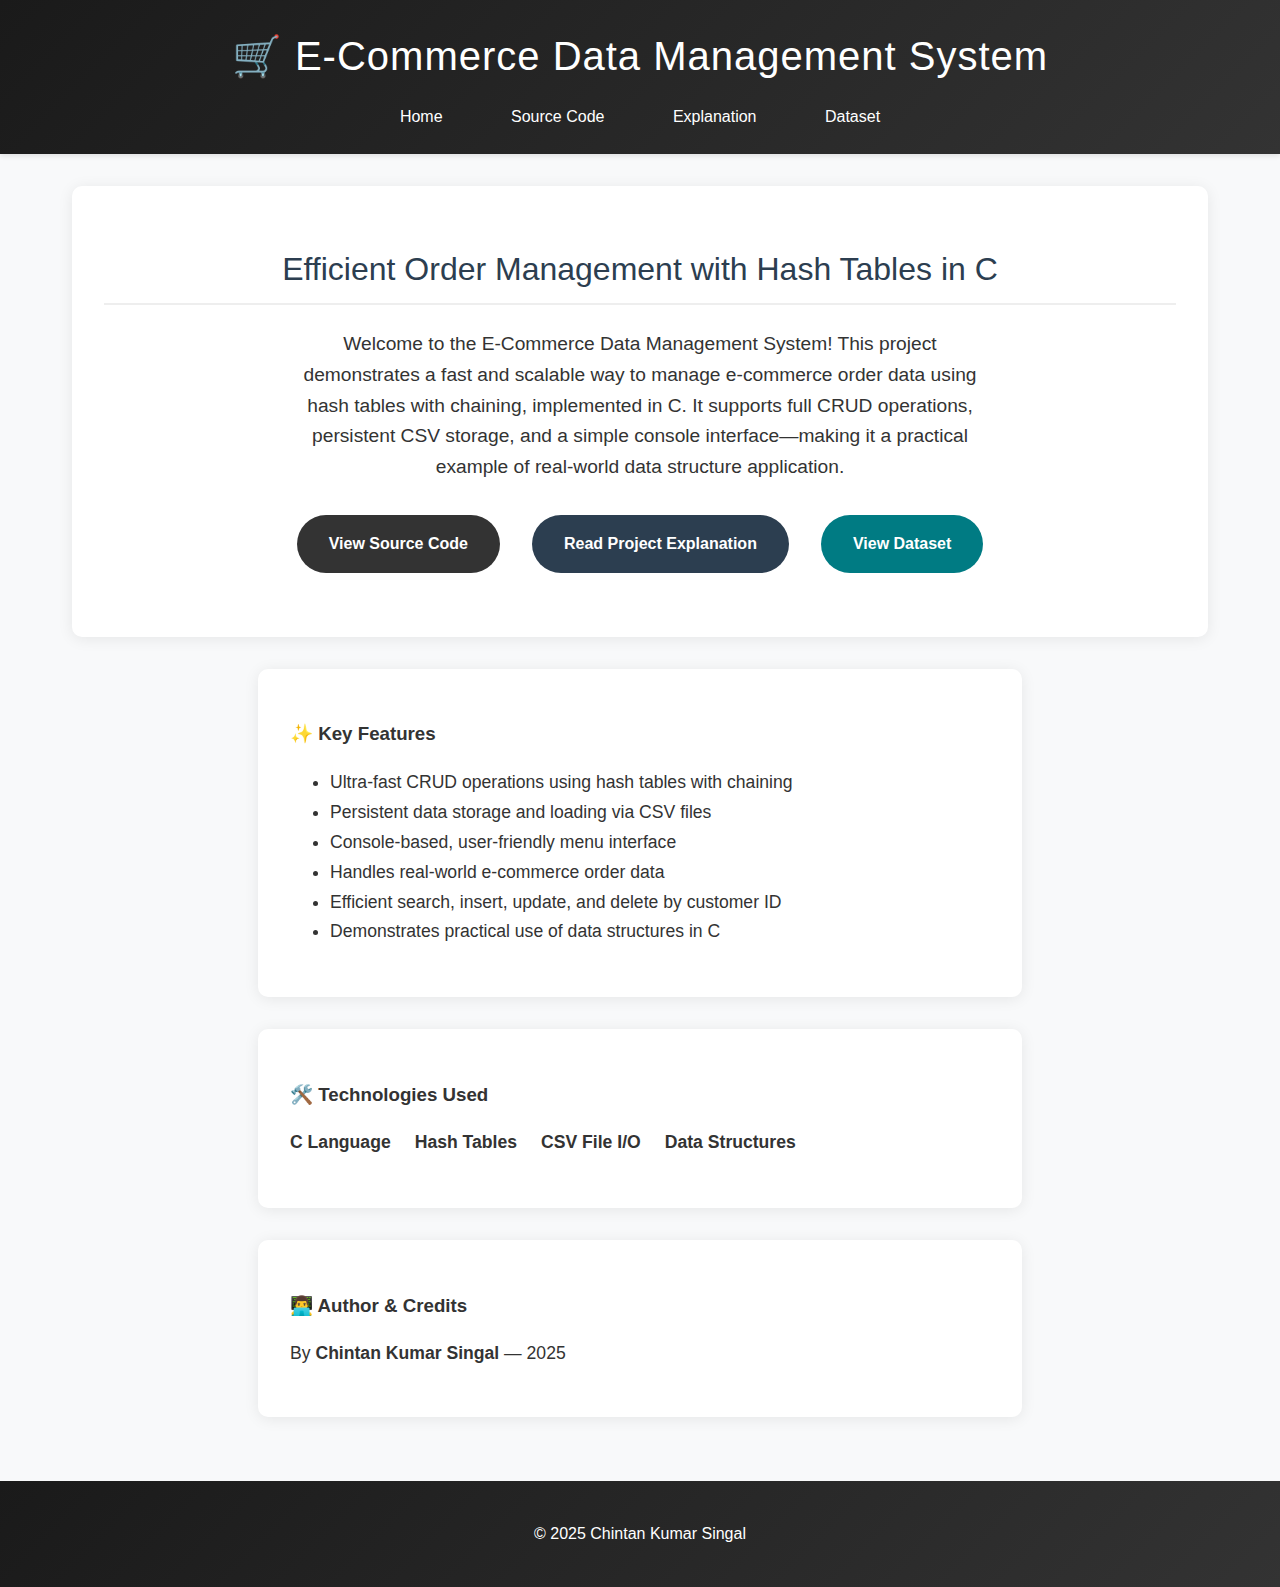
<file: index.html>
<!DOCTYPE html>
<html lang="en">
<head>
    <meta charset="UTF-8">
    <meta name="viewport" content="width=device-width, initial-scale=1.0">
    <title>E-Commerce Data Management System</title>
    <link rel="stylesheet" href="style.css">
</head>
<body>
    <header>
        <h1>🛒 E-Commerce Data Management System</h1>
        <nav>
            <a href="index.html">Home</a>
            <a href="source.html">Source Code</a>
            <a href="explanation.html">Explanation</a>
            <a href="dataset.html">Dataset</a>
        </nav>
    </header>
    <main>
        <section style="text-align:center; padding-top:2rem;">
            <h2 style="font-size:2rem; color:#2c3e50;">Efficient Order Management with Hash Tables in C</h2>
            <p style="font-size:1.2rem; max-width:700px; margin:1.5rem auto;">
                Welcome to the E-Commerce Data Management System! This project demonstrates a fast and scalable way to manage e-commerce order data using hash tables with chaining, implemented in C. It supports full CRUD operations, persistent CSV storage, and a simple console interface—making it a practical example of real-world data structure application.
            </p>
            <div style="display:flex; flex-wrap:wrap; justify-content:center; gap:2rem; margin:2rem 0;">
                <a href="source.html" style="background:#333; color:#fff; padding:1rem 2rem; border-radius:30px; text-decoration:none; font-weight:600; transition:background 0.2s;">View Source Code</a>
                <a href="explanation.html" style="background:#2c3e50; color:#fff; padding:1rem 2rem; border-radius:30px; text-decoration:none; font-weight:600; transition:background 0.2s;">Read Project Explanation</a>
                <a href="dataset.html" style="background:#007b83; color:#fff; padding:1rem 2rem; border-radius:30px; text-decoration:none; font-weight:600; transition:background 0.2s;">View Dataset</a>
            </div>
        </section>
        <section style="max-width:700px; margin:2rem auto;">
            <h3 style="color:#333;">✨ Key Features</h3>
            <ul style="font-size:1.1rem; line-height:1.7;">
                <li>Ultra-fast CRUD operations using hash tables with chaining</li>
                <li>Persistent data storage and loading via CSV files</li>
                <li>Console-based, user-friendly menu interface</li>
                <li>Handles real-world e-commerce order data</li>
                <li>Efficient search, insert, update, and delete by customer ID</li>
                <li>Demonstrates practical use of data structures in C</li>
            </ul>
        </section>
        <section style="max-width:700px; margin:2rem auto;">
            <h3 style="color:#333;">🛠️ Technologies Used</h3>
            <ul style="font-size:1.1rem; line-height:1.7; display:flex; flex-wrap:wrap; gap:1.5rem; list-style:none; padding:0;">
                <li><span style="font-weight:bold;">C Language</span></li>
                <li><span style="font-weight:bold;">Hash Tables</span></li>
                <li><span style="font-weight:bold;">CSV File I/O</span></li>
                <li><span style="font-weight:bold;">Data Structures</span></li>
            </ul>
        </section>
        <section style="max-width:700px; margin:2rem auto;">
            <h3 style="color:#333;">👨‍💻 Author & Credits</h3>
            <p style="font-size:1.1rem;">By <strong>Chintan Kumar Singal</strong> &mdash; 2025</p>
        </section>
    </main>
    <footer>
        <p>© 2025 Chintan Kumar Singal</p>
    </footer>
</body>
</html>
</file>
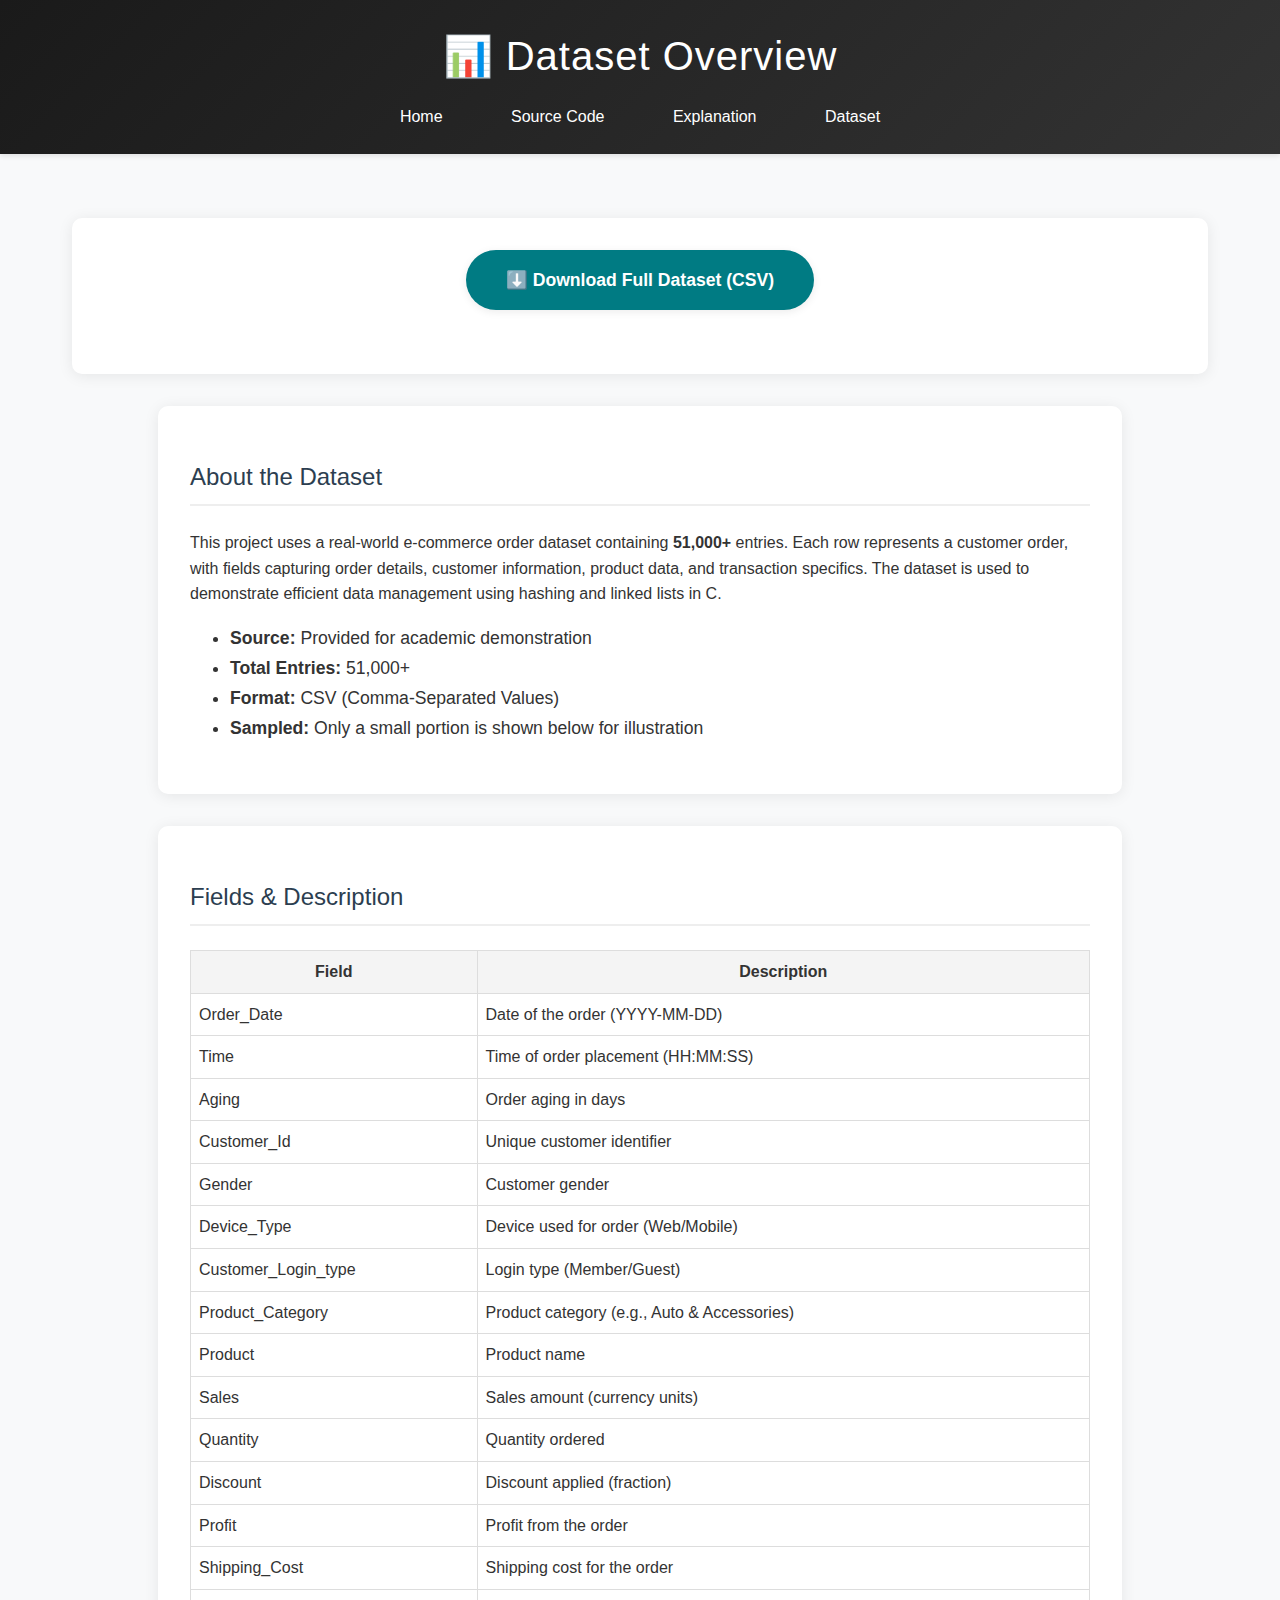
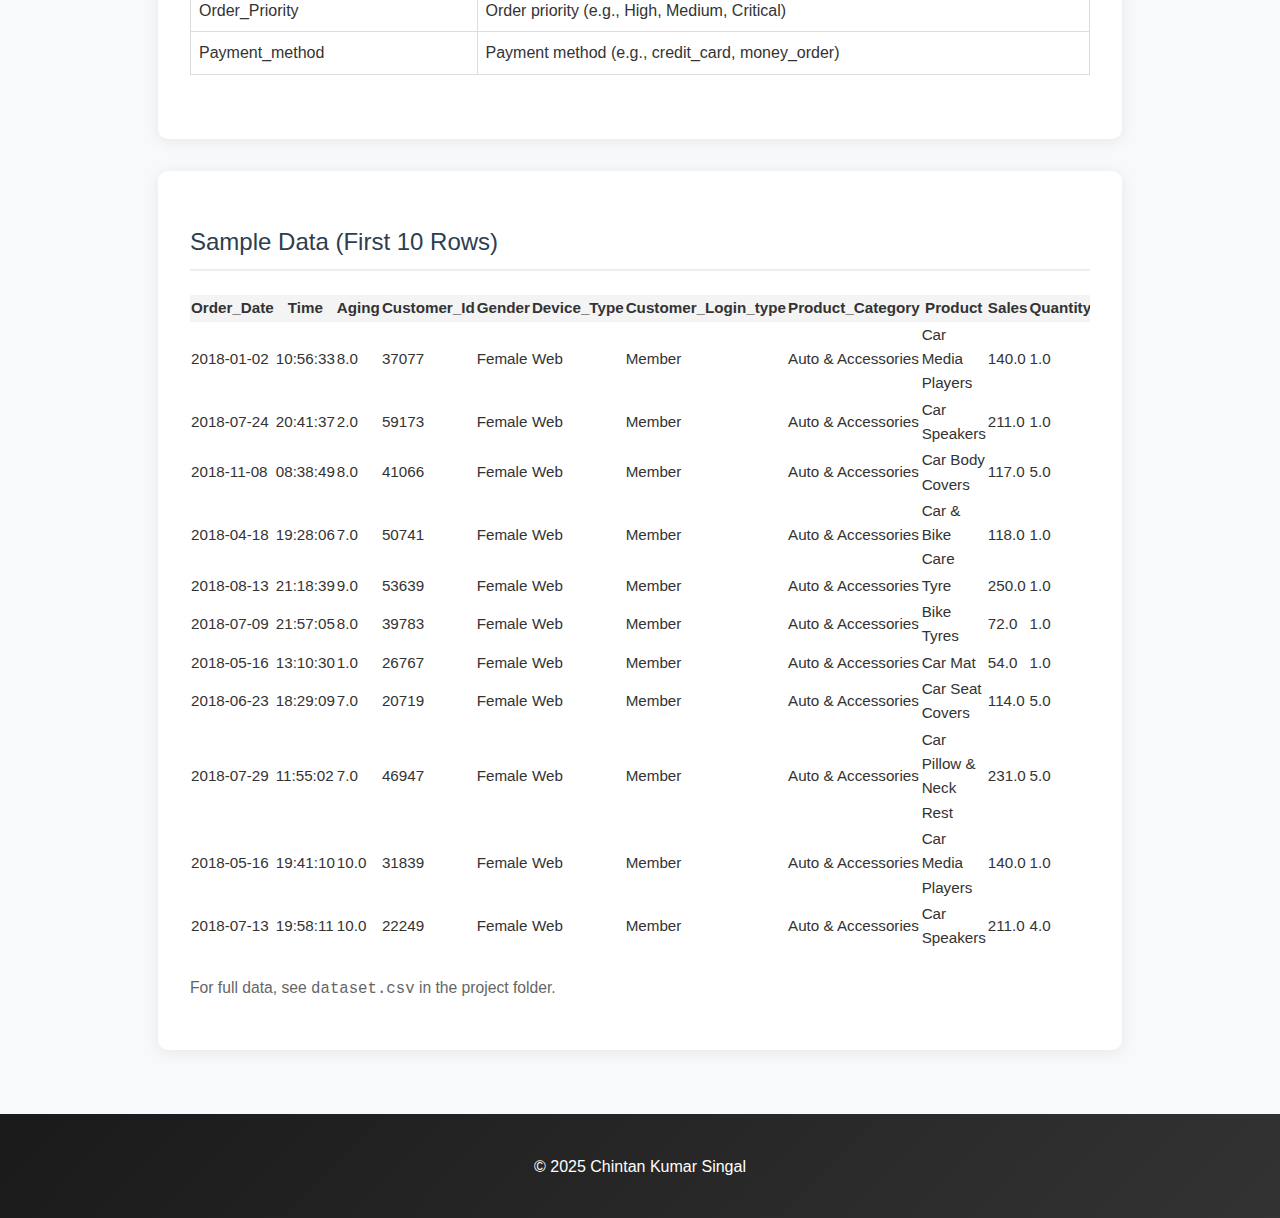
<file: dataset.html>
<!DOCTYPE html>
<html lang="en">
<head>
    <meta charset="UTF-8">
    <meta name="viewport" content="width=device-width, initial-scale=1.0">
    <title>Dataset Overview</title>
    <link rel="stylesheet" href="style.css">
</head>
<body>
    <header>
        <h1>📊 Dataset Overview</h1>
        <nav>
            <a href="index.html">Home</a>
            <a href="source.html">Source Code</a>
            <a href="explanation.html">Explanation</a>
            <a href="dataset.html">Dataset</a>
        </nav>
    </header>
    <main>
        <section style="text-align:center; margin:2rem auto 0 auto;">
            <a href="dataset.csv" download style="display:inline-block; background:#007b83; color:#fff; padding:1rem 2.5rem; border-radius:30px; text-decoration:none; font-weight:600; font-size:1.1rem; margin-bottom:2rem; box-shadow:0 2px 8px rgba(0,0,0,0.08); transition:background 0.2s;">⬇️ Download Full Dataset (CSV)</a>
        </section>
        <section style="max-width:900px; margin:2rem auto;">
            <h2>About the Dataset</h2>
            <p>
                This project uses a real-world e-commerce order dataset containing <strong>51,000+</strong> entries. Each row represents a customer order, with fields capturing order details, customer information, product data, and transaction specifics. The dataset is used to demonstrate efficient data management using hashing and linked lists in C.
            </p>
            <ul style="font-size:1.1rem; line-height:1.7;">
                <li><strong>Source:</strong> Provided for academic demonstration</li>
                <li><strong>Total Entries:</strong> 51,000+</li>
                <li><strong>Format:</strong> CSV (Comma-Separated Values)</li>
                <li><strong>Sampled:</strong> Only a small portion is shown below for illustration</li>
            </ul>
        </section>
        <section style="max-width:900px; margin:2rem auto;">
            <h2>Fields & Description</h2>
            <table style="width:100%; border-collapse:collapse; margin-bottom:2rem;">
                <thead>
                    <tr style="background:#f4f4f4;">
                        <th style="padding:8px; border:1px solid #ddd;">Field</th>
                        <th style="padding:8px; border:1px solid #ddd;">Description</th>
                    </tr>
                </thead>
                <tbody>
                    <tr><td style="padding:8px; border:1px solid #ddd;">Order_Date</td><td style="padding:8px; border:1px solid #ddd;">Date of the order (YYYY-MM-DD)</td></tr>
                    <tr><td style="padding:8px; border:1px solid #ddd;">Time</td><td style="padding:8px; border:1px solid #ddd;">Time of order placement (HH:MM:SS)</td></tr>
                    <tr><td style="padding:8px; border:1px solid #ddd;">Aging</td><td style="padding:8px; border:1px solid #ddd;">Order aging in days</td></tr>
                    <tr><td style="padding:8px; border:1px solid #ddd;">Customer_Id</td><td style="padding:8px; border:1px solid #ddd;">Unique customer identifier</td></tr>
                    <tr><td style="padding:8px; border:1px solid #ddd;">Gender</td><td style="padding:8px; border:1px solid #ddd;">Customer gender</td></tr>
                    <tr><td style="padding:8px; border:1px solid #ddd;">Device_Type</td><td style="padding:8px; border:1px solid #ddd;">Device used for order (Web/Mobile)</td></tr>
                    <tr><td style="padding:8px; border:1px solid #ddd;">Customer_Login_type</td><td style="padding:8px; border:1px solid #ddd;">Login type (Member/Guest)</td></tr>
                    <tr><td style="padding:8px; border:1px solid #ddd;">Product_Category</td><td style="padding:8px; border:1px solid #ddd;">Product category (e.g., Auto & Accessories)</td></tr>
                    <tr><td style="padding:8px; border:1px solid #ddd;">Product</td><td style="padding:8px; border:1px solid #ddd;">Product name</td></tr>
                    <tr><td style="padding:8px; border:1px solid #ddd;">Sales</td><td style="padding:8px; border:1px solid #ddd;">Sales amount (currency units)</td></tr>
                    <tr><td style="padding:8px; border:1px solid #ddd;">Quantity</td><td style="padding:8px; border:1px solid #ddd;">Quantity ordered</td></tr>
                    <tr><td style="padding:8px; border:1px solid #ddd;">Discount</td><td style="padding:8px; border:1px solid #ddd;">Discount applied (fraction)</td></tr>
                    <tr><td style="padding:8px; border:1px solid #ddd;">Profit</td><td style="padding:8px; border:1px solid #ddd;">Profit from the order</td></tr>
                    <tr><td style="padding:8px; border:1px solid #ddd;">Shipping_Cost</td><td style="padding:8px; border:1px solid #ddd;">Shipping cost for the order</td></tr>
                    <tr><td style="padding:8px; border:1px solid #ddd;">Order_Priority</td><td style="padding:8px; border:1px solid #ddd;">Order priority (e.g., High, Medium, Critical)</td></tr>
                    <tr><td style="padding:8px; border:1px solid #ddd;">Payment_method</td><td style="padding:8px; border:1px solid #ddd;">Payment method (e.g., credit_card, money_order)</td></tr>
                </tbody>
            </table>
        </section>
        <section style="max-width:900px; margin:2rem auto;">
            <h2>Sample Data (First 10 Rows)</h2>
            <div style="overflow-x:auto;">
                <table style="width:100%; border-collapse:collapse; font-size:0.95rem;">
                    <thead style="background:#f4f4f4;">
                        <tr>
                            <th>Order_Date</th><th>Time</th><th>Aging</th><th>Customer_Id</th><th>Gender</th><th>Device_Type</th><th>Customer_Login_type</th><th>Product_Category</th><th>Product</th><th>Sales</th><th>Quantity</th><th>Discount</th><th>Profit</th><th>Shipping_Cost</th><th>Order_Priority</th><th>Payment_method</th>
                        </tr>
                    </thead>
                    <tbody>
                        <tr><td>2018-01-02</td><td>10:56:33</td><td>8.0</td><td>37077</td><td>Female</td><td>Web</td><td>Member</td><td>Auto & Accessories</td><td>Car Media Players</td><td>140.0</td><td>1.0</td><td>0.3</td><td>46.0</td><td>4.6</td><td>Medium</td><td>credit_card</td></tr>
                        <tr><td>2018-07-24</td><td>20:41:37</td><td>2.0</td><td>59173</td><td>Female</td><td>Web</td><td>Member</td><td>Auto & Accessories</td><td>Car Speakers</td><td>211.0</td><td>1.0</td><td>0.3</td><td>112.0</td><td>11.2</td><td>Medium</td><td>credit_card</td></tr>
                        <tr><td>2018-11-08</td><td>08:38:49</td><td>8.0</td><td>41066</td><td>Female</td><td>Web</td><td>Member</td><td>Auto & Accessories</td><td>Car Body Covers</td><td>117.0</td><td>5.0</td><td>0.1</td><td>31.2</td><td>3.1</td><td>Critical</td><td>credit_card</td></tr>
                        <tr><td>2018-04-18</td><td>19:28:06</td><td>7.0</td><td>50741</td><td>Female</td><td>Web</td><td>Member</td><td>Auto & Accessories</td><td>Car & Bike Care</td><td>118.0</td><td>1.0</td><td>0.3</td><td>26.2</td><td>2.6</td><td>High</td><td>credit_card</td></tr>
                        <tr><td>2018-08-13</td><td>21:18:39</td><td>9.0</td><td>53639</td><td>Female</td><td>Web</td><td>Member</td><td>Auto & Accessories</td><td>Tyre</td><td>250.0</td><td>1.0</td><td>0.3</td><td>160.0</td><td>16.0</td><td>Critical</td><td>credit_card</td></tr>
                        <tr><td>2018-07-09</td><td>21:57:05</td><td>8.0</td><td>39783</td><td>Female</td><td>Web</td><td>Member</td><td>Auto & Accessories</td><td>Bike Tyres</td><td>72.0</td><td>1.0</td><td>0.3</td><td>24.0</td><td>2.4</td><td>Critical</td><td>credit_card</td></tr>
                        <tr><td>2018-05-16</td><td>13:10:30</td><td>1.0</td><td>26767</td><td>Female</td><td>Web</td><td>Member</td><td>Auto & Accessories</td><td>Car Mat</td><td>54.0</td><td>1.0</td><td>0.3</td><td>54.0</td><td>5.4</td><td>High</td><td>credit_card</td></tr>
                        <tr><td>2018-06-23</td><td>18:29:09</td><td>7.0</td><td>20719</td><td>Female</td><td>Web</td><td>Member</td><td>Auto & Accessories</td><td>Car Seat Covers</td><td>114.0</td><td>5.0</td><td>0.2</td><td>22.6</td><td>2.3</td><td>Critical</td><td>credit_card</td></tr>
                        <tr><td>2018-07-29</td><td>11:55:02</td><td>7.0</td><td>46947</td><td>Female</td><td>Web</td><td>Member</td><td>Auto & Accessories</td><td>Car Pillow & Neck Rest</td><td>231.0</td><td>5.0</td><td>0.3</td><td>116.4</td><td>11.6</td><td>Critical</td><td>credit_card</td></tr>
                        <tr><td>2018-05-16</td><td>19:41:10</td><td>10.0</td><td>31839</td><td>Female</td><td>Web</td><td>Member</td><td>Auto & Accessories</td><td>Car Media Players</td><td>140.0</td><td>1.0</td><td>0.2</td><td>54.4</td><td>5.4</td><td>Critical</td><td>money_order</td></tr>
                        <tr><td>2018-07-13</td><td>19:58:11</td><td>10.0</td><td>22249</td><td>Female</td><td>Web</td><td>Member</td><td>Auto & Accessories</td><td>Car Speakers</td><td>211.0</td><td>4.0</td><td>0.1</td><td>122.6</td><td>12.3</td><td>Critical</td><td>credit_card</td></tr>
                    </tbody>
                </table>
            </div>
            <p style="margin-top:1.5rem; color:#666; font-size:0.98rem;">For full data, see <code>dataset.csv</code> in the project folder.</p>
        </section>
    </main>
    <footer>
        <p>© 2025 Chintan Kumar Singal</p>
    </footer>
</body>
</html>
</file>
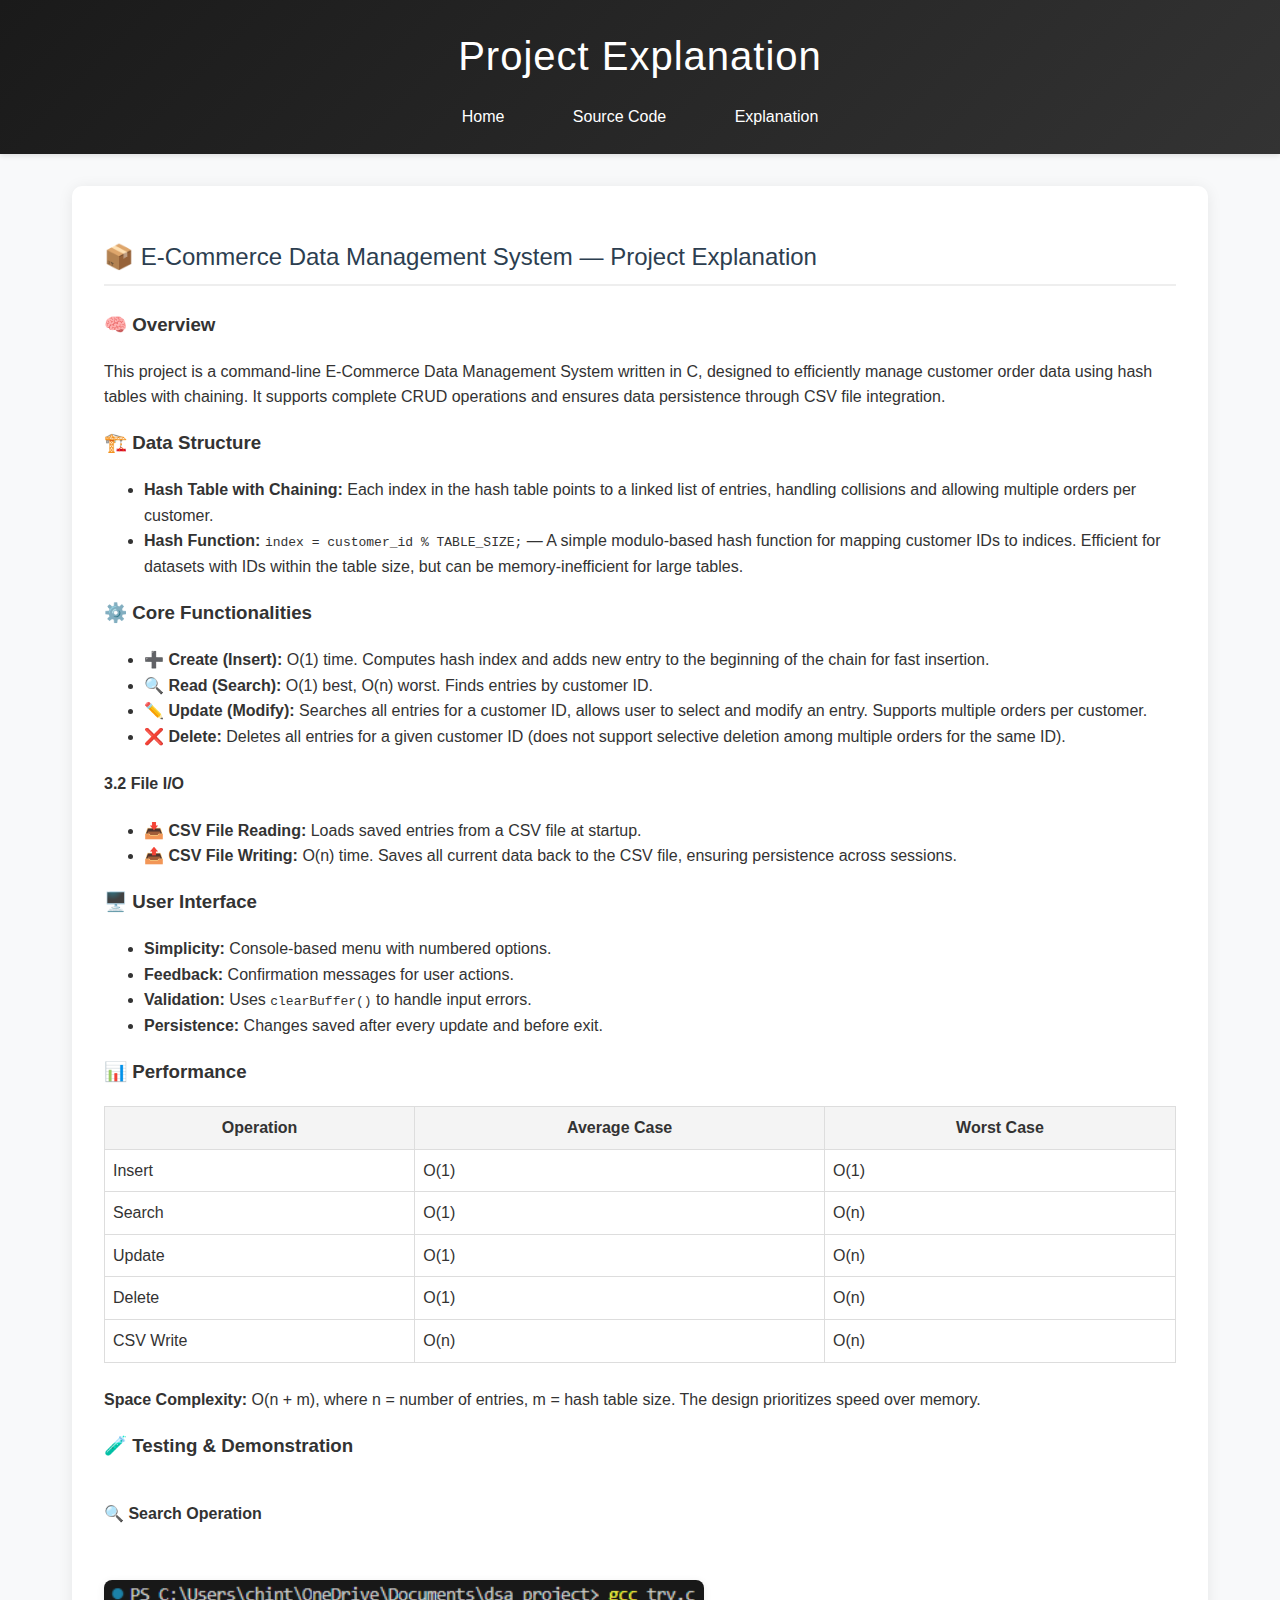
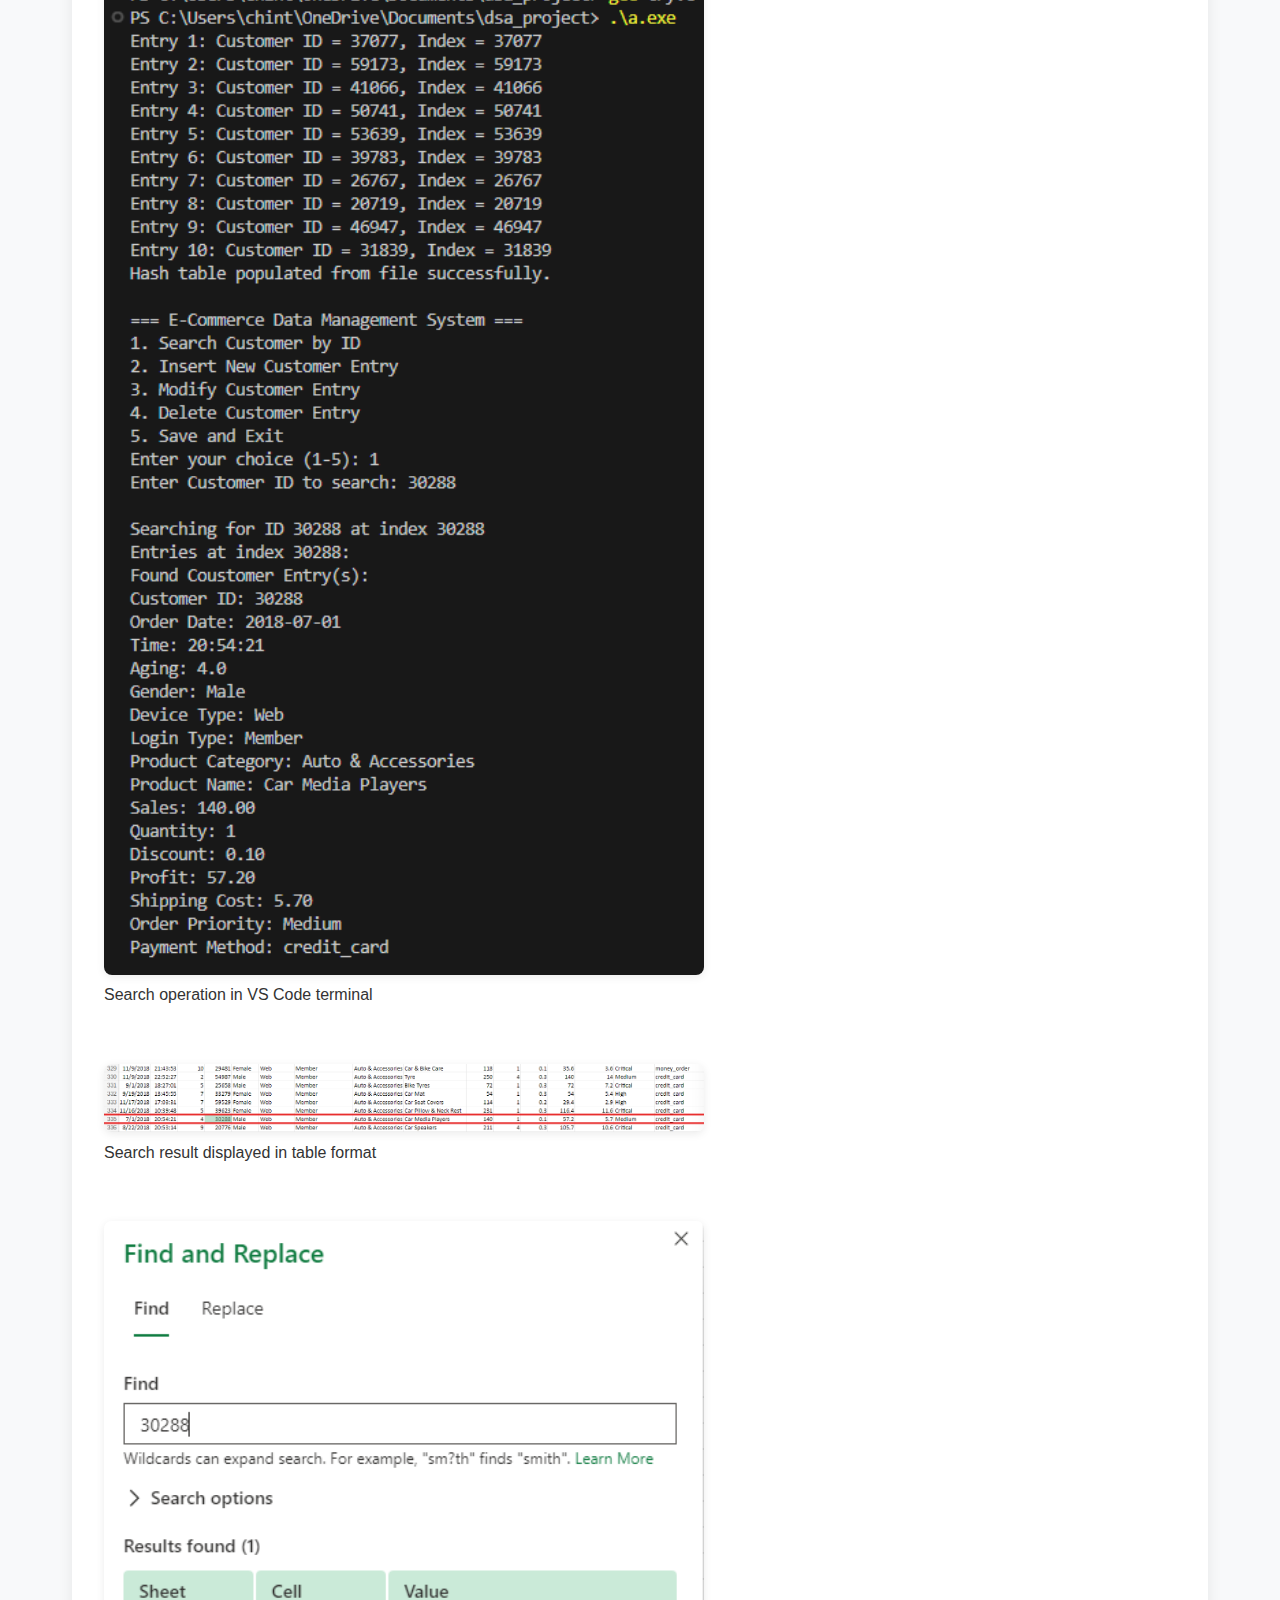
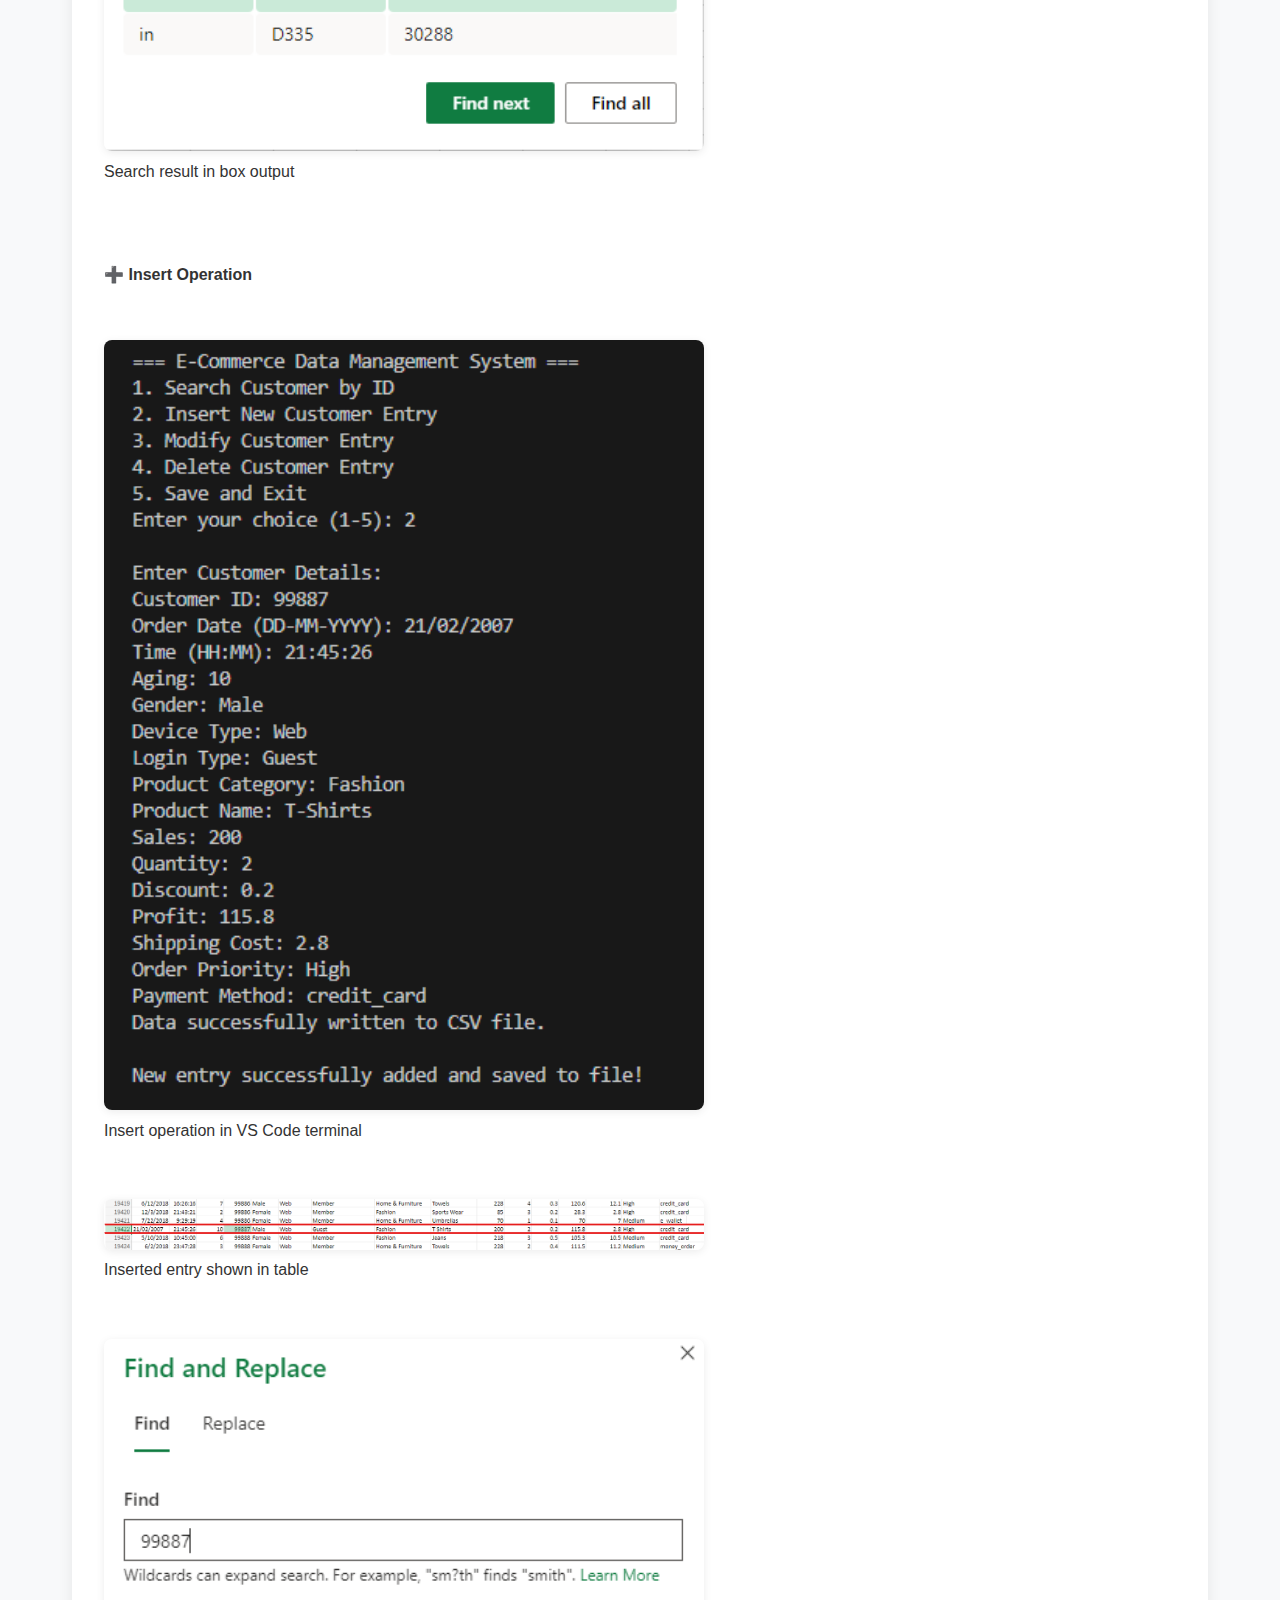
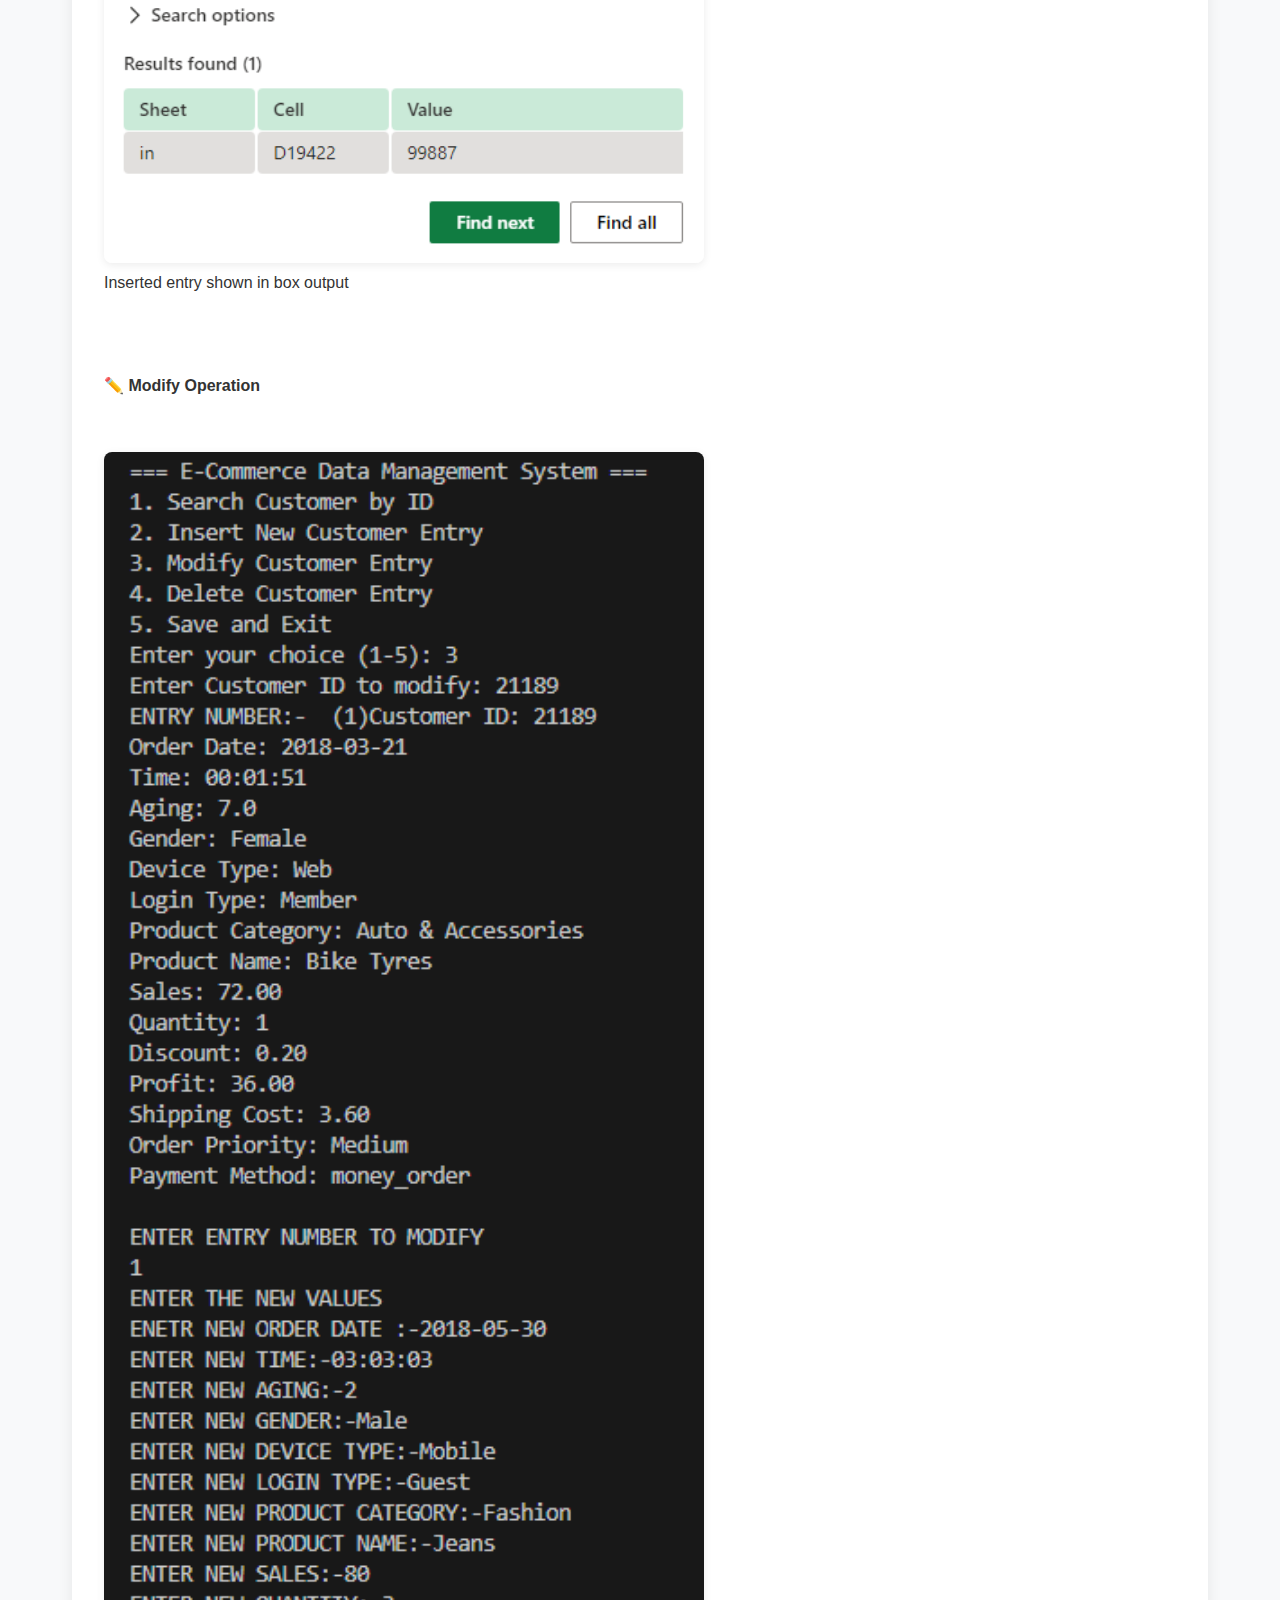
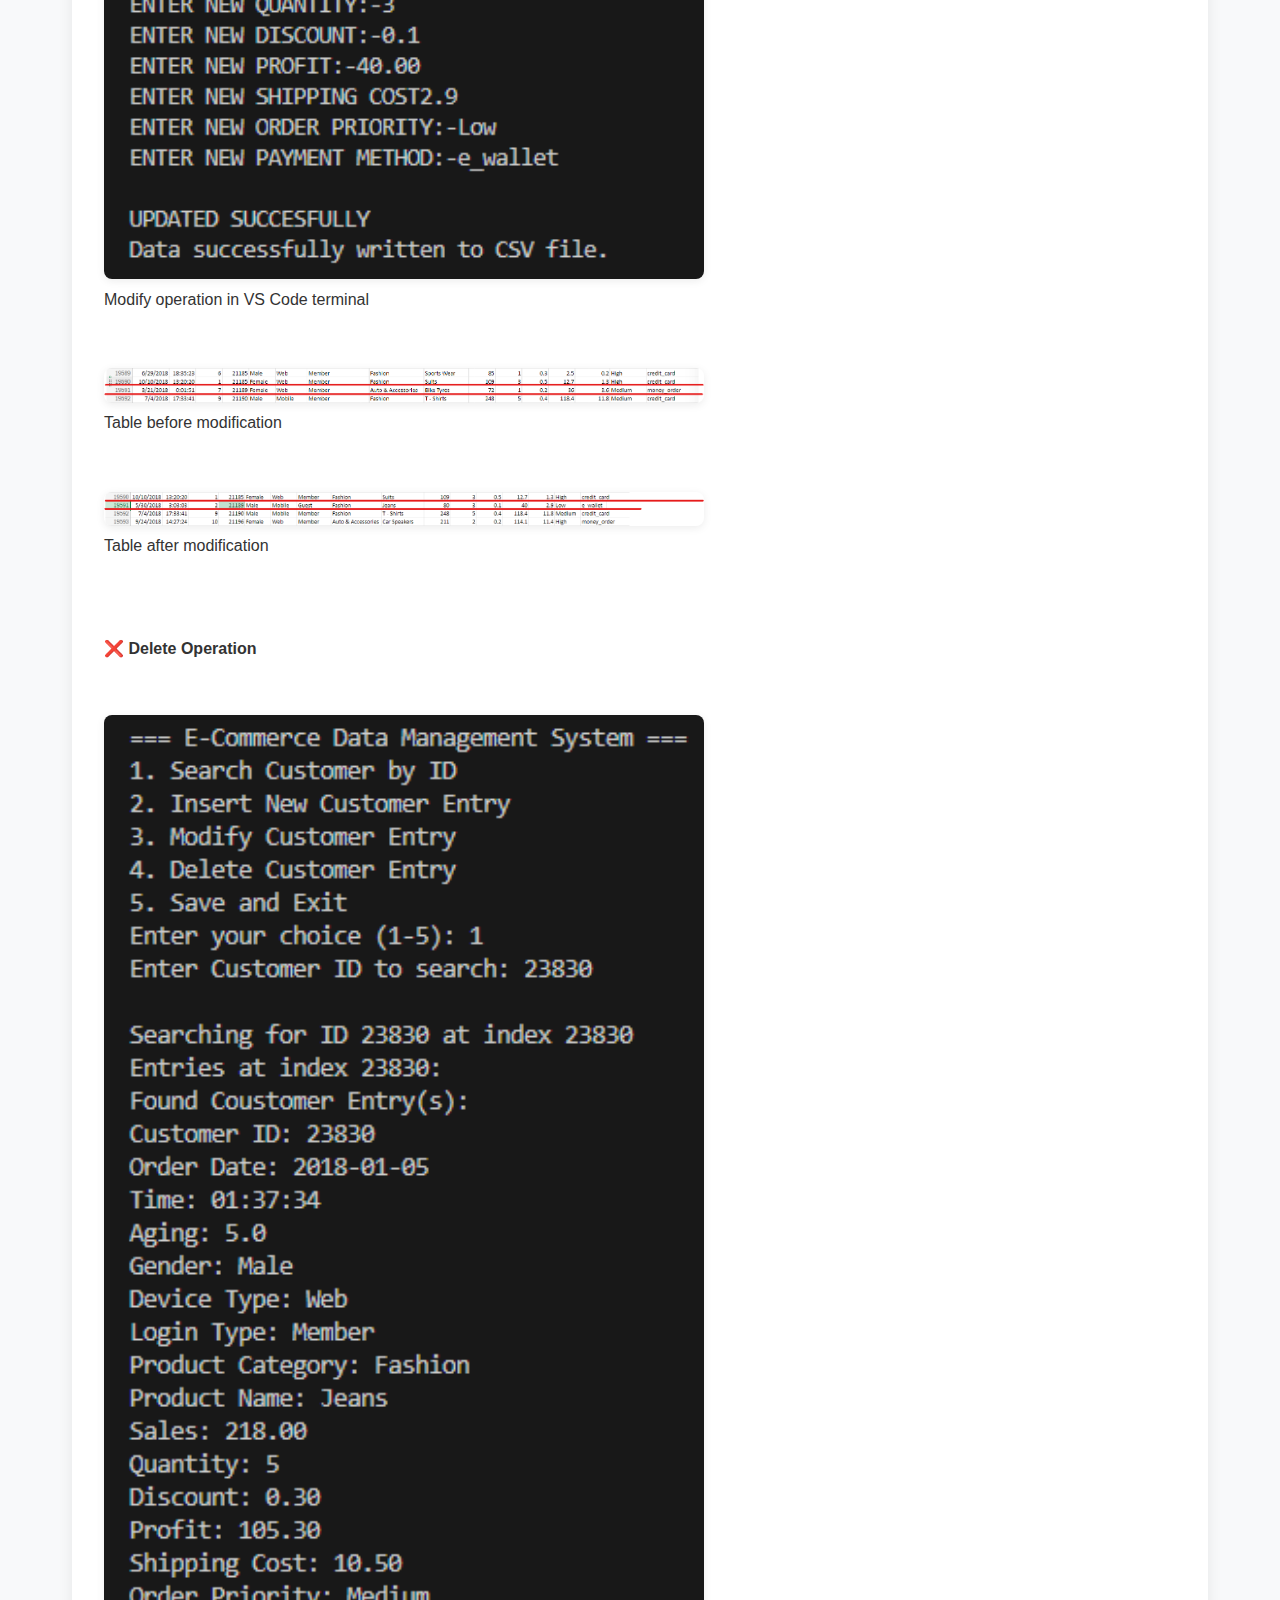
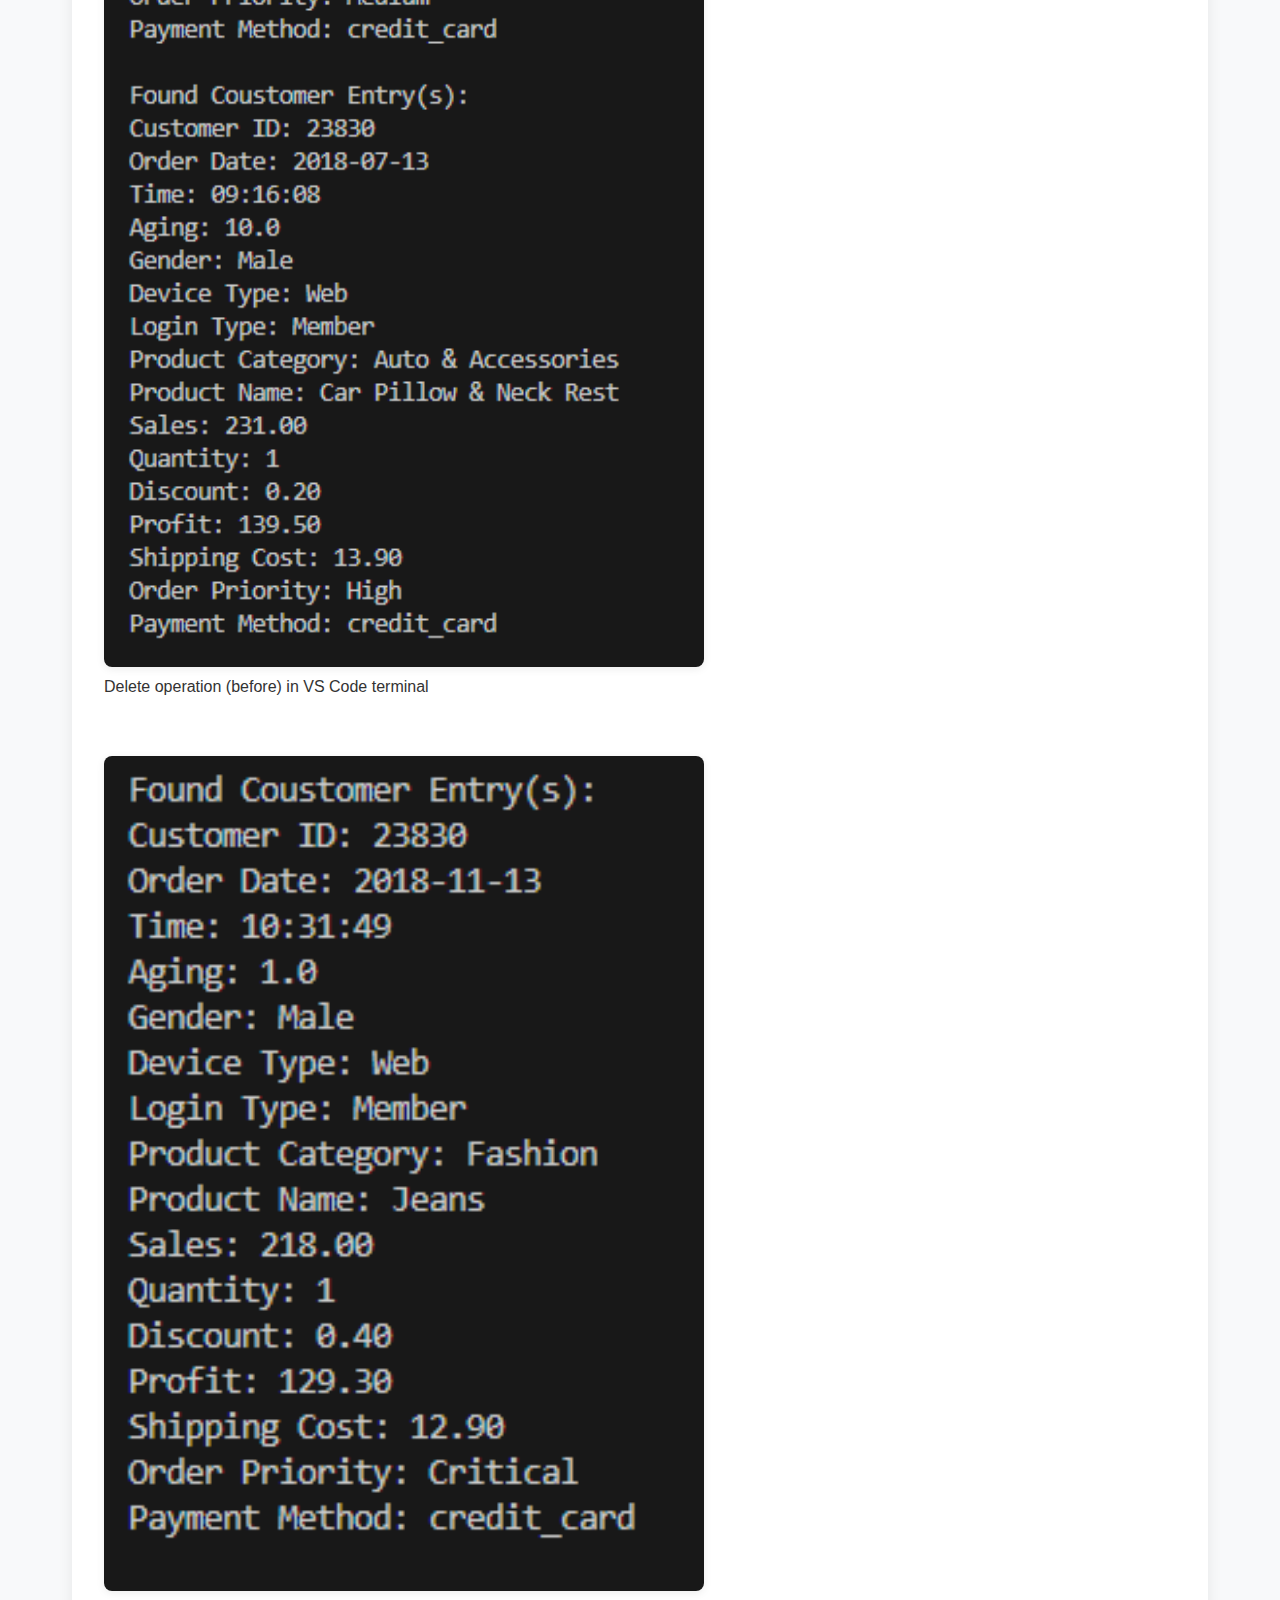
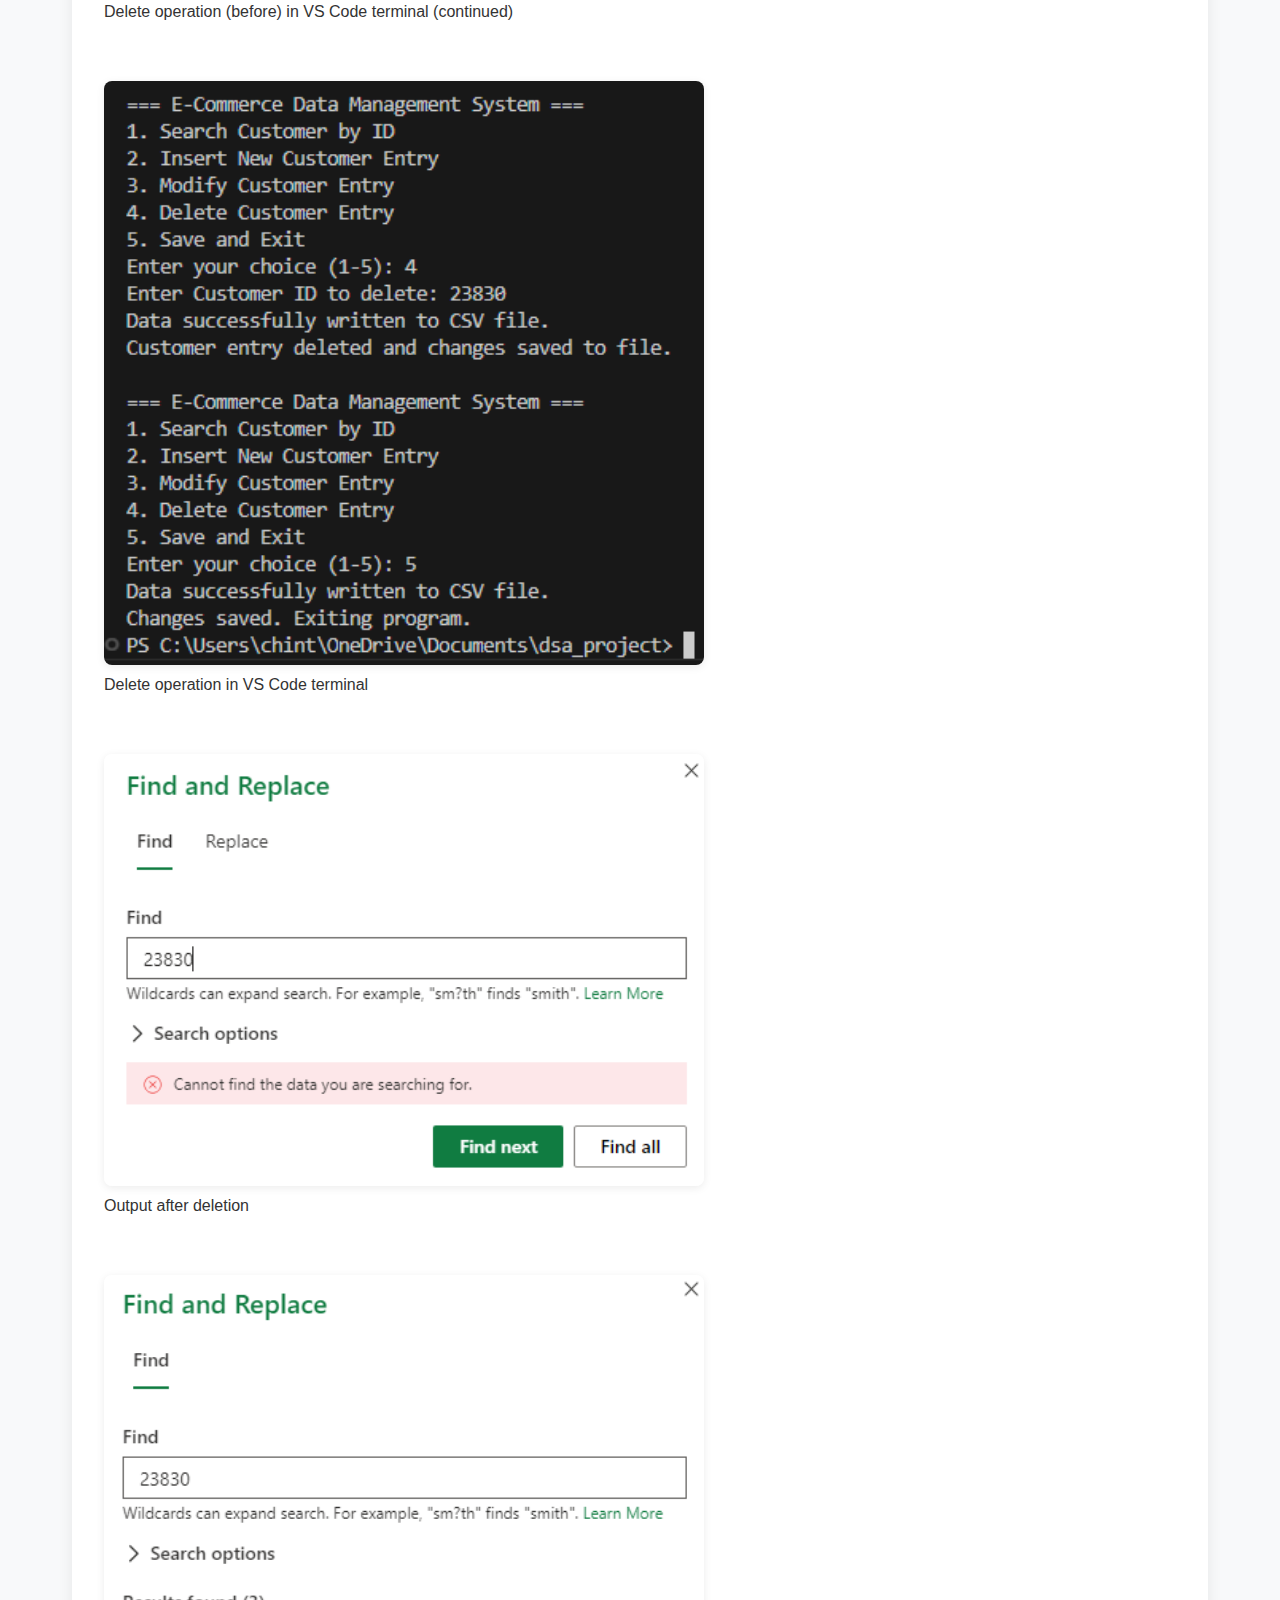
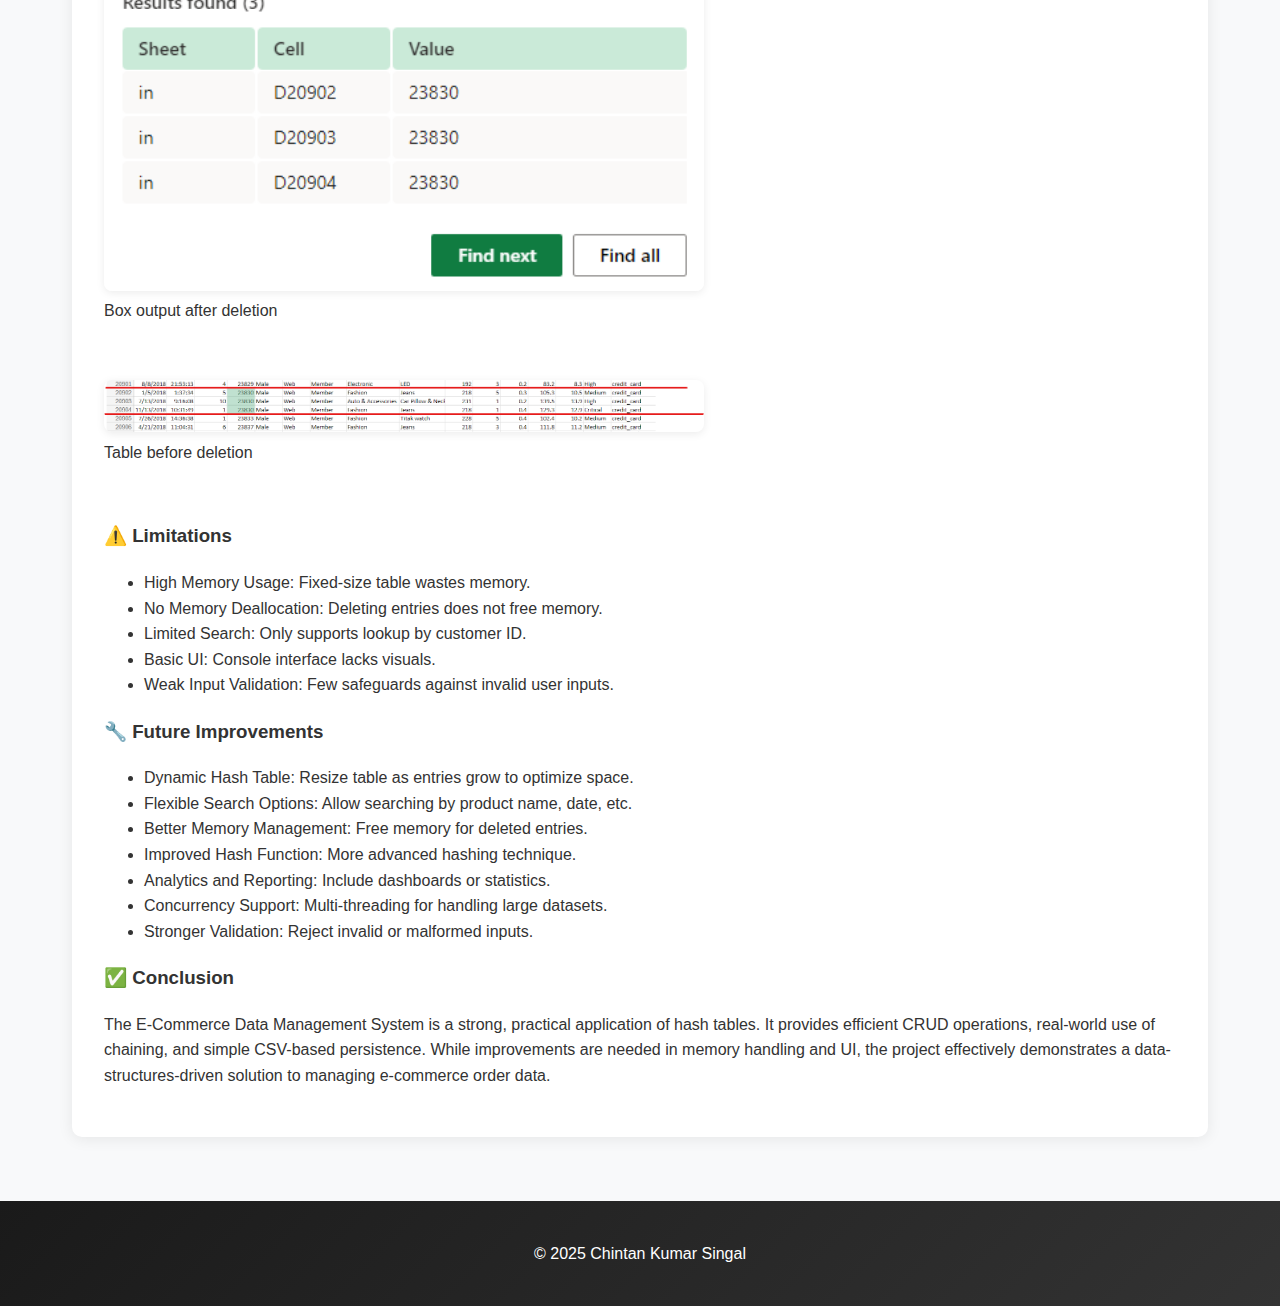
<file: explanation.html>
<!DOCTYPE html>
<html lang="en">
<head>
    <meta charset="UTF-8">
    <meta name="viewport" content="width=device-width, initial-scale=1.0">
    <title>Project Explanation</title>
    <link rel="stylesheet" href="style.css">
</head>
<body>
    <header>
        <h1>Project Explanation</h1>
        <nav>
            <a href="index.html">Home</a>
            <a href="source.html">Source Code</a>
            <a href="explanation.html">Explanation</a>
        </nav>
    </header>
    <main>
        <section>
            <h2>📦 E-Commerce Data Management System — Project Explanation</h2>
            <h3>🧠 Overview</h3>
            <p>
                This project is a command-line E-Commerce Data Management System written in C, designed to efficiently manage customer order data using hash tables with chaining. It supports complete CRUD operations and ensures data persistence through CSV file integration.
            </p>

            <h3>🏗️ Data Structure</h3>
            <ul>
                <li><strong>Hash Table with Chaining:</strong> Each index in the hash table points to a linked list of entries, handling collisions and allowing multiple orders per customer.</li>
                <li><strong>Hash Function:</strong> <code>index = customer_id % TABLE_SIZE;</code> — A simple modulo-based hash function for mapping customer IDs to indices. Efficient for datasets with IDs within the table size, but can be memory-inefficient for large tables.</li>
            </ul>

            <h3>⚙️ Core Functionalities</h3>
            <ul>
                <li><strong>➕ Create (Insert):</strong> O(1) time. Computes hash index and adds new entry to the beginning of the chain for fast insertion.</li>
                <li><strong>🔍 Read (Search):</strong> O(1) best, O(n) worst. Finds entries by customer ID.</li>
                <li><strong>✏️ Update (Modify):</strong> Searches all entries for a customer ID, allows user to select and modify an entry. Supports multiple orders per customer.</li>
                <li><strong>❌ Delete:</strong> Deletes all entries for a given customer ID (does not support selective deletion among multiple orders for the same ID).</li>
            </ul>

            <h4>3.2 File I/O</h4>
            <ul>
                <li><strong>📥 CSV File Reading:</strong> Loads saved entries from a CSV file at startup.</li>
                <li><strong>📤 CSV File Writing:</strong> O(n) time. Saves all current data back to the CSV file, ensuring persistence across sessions.</li>
            </ul>

            <h3>🖥️ User Interface</h3>
            <ul>
                <li><strong>Simplicity:</strong> Console-based menu with numbered options.</li>
                <li><strong>Feedback:</strong> Confirmation messages for user actions.</li>
                <li><strong>Validation:</strong> Uses <code>clearBuffer()</code> to handle input errors.</li>
                <li><strong>Persistence:</strong> Changes saved after every update and before exit.</li>
            </ul>

            <h3>📊 Performance</h3>
            <table style="width:100%; border-collapse: collapse; margin-bottom: 1.5rem;">
                <thead>
                    <tr style="background:#f4f4f4;">
                        <th style="padding:8px; border:1px solid #ddd;">Operation</th>
                        <th style="padding:8px; border:1px solid #ddd;">Average Case</th>
                        <th style="padding:8px; border:1px solid #ddd;">Worst Case</th>
                    </tr>
                </thead>
                <tbody>
                    <tr><td style="padding:8px; border:1px solid #ddd;">Insert</td><td style="padding:8px; border:1px solid #ddd;">O(1)</td><td style="padding:8px; border:1px solid #ddd;">O(1)</td></tr>
                    <tr><td style="padding:8px; border:1px solid #ddd;">Search</td><td style="padding:8px; border:1px solid #ddd;">O(1)</td><td style="padding:8px; border:1px solid #ddd;">O(n)</td></tr>
                    <tr><td style="padding:8px; border:1px solid #ddd;">Update</td><td style="padding:8px; border:1px solid #ddd;">O(1)</td><td style="padding:8px; border:1px solid #ddd;">O(n)</td></tr>
                    <tr><td style="padding:8px; border:1px solid #ddd;">Delete</td><td style="padding:8px; border:1px solid #ddd;">O(1)</td><td style="padding:8px; border:1px solid #ddd;">O(n)</td></tr>
                    <tr><td style="padding:8px; border:1px solid #ddd;">CSV Write</td><td style="padding:8px; border:1px solid #ddd;">O(n)</td><td style="padding:8px; border:1px solid #ddd;">O(n)</td></tr>
                </tbody>
            </table>
            <p><strong>Space Complexity:</strong> O(n + m), where n = number of entries, m = hash table size. The design prioritizes speed over memory.</p>

            <h3>🧪 Testing & Demonstration</h3>
            <div style="display: flex; flex-direction: column; gap: 2rem; margin-bottom: 2rem;">
                <h4>🔍 Search Operation</h4>
                <figure style="margin:0 0 1.5rem 0;">
                    <img src="search_vsc.png" alt="Search in VS Code" style="width:100%; max-width:600px; border-radius:8px; box-shadow:0 2px 8px rgba(0,0,0,0.08);">
                    <figcaption>Search operation in VS Code terminal</figcaption>
                </figure>
                <figure style="margin:0 0 1.5rem 0;">
                    <img src="search_column.png" alt="Search Table Output" style="width:100%; max-width:600px; border-radius:8px; box-shadow:0 2px 8px rgba(0,0,0,0.08);">
                    <figcaption>Search result displayed in table format</figcaption>
                </figure>
                <figure style="margin:0 0 1.5rem 0;">
                    <img src="searching_box.png" alt="Search Box Output" style="width:100%; max-width:600px; border-radius:8px; box-shadow:0 2px 8px rgba(0,0,0,0.08);">
                    <figcaption>Search result in box output</figcaption>
                </figure>

                <h4>➕ Insert Operation</h4>
                <figure style="margin:0 0 1.5rem 0;">
                    <img src="insert_vsc.png" alt="Insert in VS Code" style="width:100%; max-width:600px; border-radius:8px; box-shadow:0 2px 8px rgba(0,0,0,0.08);">
                    <figcaption>Insert operation in VS Code terminal</figcaption>
                </figure>
                <figure style="margin:0 0 1.5rem 0;">
                    <img src="insert_column.png" alt="Insert Table Output" style="width:100%; max-width:600px; border-radius:8px; box-shadow:0 2px 8px rgba(0,0,0,0.08);">
                    <figcaption>Inserted entry shown in table</figcaption>
                </figure>
                <figure style="margin:0 0 1.5rem 0;">
                    <img src="insert_box.png" alt="Insert Box Output" style="width:100%; max-width:600px; border-radius:8px; box-shadow:0 2px 8px rgba(0,0,0,0.08);">
                    <figcaption>Inserted entry shown in box output</figcaption>
                </figure>

                <h4>✏️ Modify Operation</h4>
                <figure style="margin:0 0 1.5rem 0;">
                    <img src="modify_vsc.png" alt="Modify in VS Code" style="width:100%; max-width:600px; border-radius:8px; box-shadow:0 2px 8px rgba(0,0,0,0.08);">
                    <figcaption>Modify operation in VS Code terminal</figcaption>
                </figure>
                <figure style="margin:0 0 1.5rem 0;">
                    <img src="modfiy_before_column.png" alt="Modify Before Table Output" style="width:100%; max-width:600px; border-radius:8px; box-shadow:0 2px 8px rgba(0,0,0,0.08);">
                    <figcaption>Table before modification</figcaption>
                </figure>
                <figure style="margin:0 0 1.5rem 0;">
                    <img src="modify_after_column.png" alt="Modify After Table Output" style="width:100%; max-width:600px; border-radius:8px; box-shadow:0 2px 8px rgba(0,0,0,0.08);">
                    <figcaption>Table after modification</figcaption>
                </figure>

                <h4>❌ Delete Operation</h4>
                <figure style="margin:0 0 1.5rem 0;">
                    <img src="delete_vsc_before1.png" alt="Delete Before 1" style="width:100%; max-width:600px; border-radius:8px; box-shadow:0 2px 8px rgba(0,0,0,0.08);">
                    <figcaption>Delete operation (before) in VS Code terminal</figcaption>
                </figure>
                <figure style="margin:0 0 1.5rem 0;">
                    <img src="delete_vsc_before2.png" alt="Delete Before 2" style="width:100%; max-width:600px; border-radius:8px; box-shadow:0 2px 8px rgba(0,0,0,0.08);">
                    <figcaption>Delete operation (before) in VS Code terminal (continued)</figcaption>
                </figure>
                <figure style="margin:0 0 1.5rem 0;">
                    <img src="delete_vsc.png" alt="Delete in VS Code" style="width:100%; max-width:600px; border-radius:8px; box-shadow:0 2px 8px rgba(0,0,0,0.08);">
                    <figcaption>Delete operation in VS Code terminal</figcaption>
                </figure>
                <figure style="margin:0 0 1.5rem 0;">
                    <img src="delete_after.png" alt="Delete After Output" style="width:100%; max-width:600px; border-radius:8px; box-shadow:0 2px 8px rgba(0,0,0,0.08);">
                    <figcaption>Output after deletion</figcaption>
                </figure>
                <figure style="margin:0 0 1.5rem 0;">
                    <img src="delete_box.png" alt="Delete Box Output" style="width:100%; max-width:600px; border-radius:8px; box-shadow:0 2px 8px rgba(0,0,0,0.08);">
                    <figcaption>Box output after deletion</figcaption>
                </figure>
                <figure style="margin:0 0 1.5rem 0;">
                    <img src="delete_column_before.png" alt="Delete Column Before Output" style="width:100%; max-width:600px; border-radius:8px; box-shadow:0 2px 8px rgba(0,0,0,0.08);">
                    <figcaption>Table before deletion</figcaption>
                </figure>
            </div>

            <h3>⚠️ Limitations</h3>
            <ul>
                <li>High Memory Usage: Fixed-size table wastes memory.</li>
                <li>No Memory Deallocation: Deleting entries does not free memory.</li>
                <li>Limited Search: Only supports lookup by customer ID.</li>
                <li>Basic UI: Console interface lacks visuals.</li>
                <li>Weak Input Validation: Few safeguards against invalid user inputs.</li>
            </ul>

            <h3>🔧 Future Improvements</h3>
            <ul>
                <li>Dynamic Hash Table: Resize table as entries grow to optimize space.</li>
                <li>Flexible Search Options: Allow searching by product name, date, etc.</li>
                <li>Better Memory Management: Free memory for deleted entries.</li>
                <li>Improved Hash Function: More advanced hashing technique.</li>
                <li>Analytics and Reporting: Include dashboards or statistics.</li>
                <li>Concurrency Support: Multi-threading for handling large datasets.</li>
                <li>Stronger Validation: Reject invalid or malformed inputs.</li>
            </ul>

            <h3>✅ Conclusion</h3>
            <p>
                The E-Commerce Data Management System is a strong, practical application of hash tables. It provides efficient CRUD operations, real-world use of chaining, and simple CSV-based persistence. While improvements are needed in memory handling and UI, the project effectively demonstrates a data-structures-driven solution to managing e-commerce order data.
            </p>
        </section>
    </main>
    <footer>
        <p>© 2025 Chintan Kumar Singal</p>
    </footer>
</body>
</html>
</file>
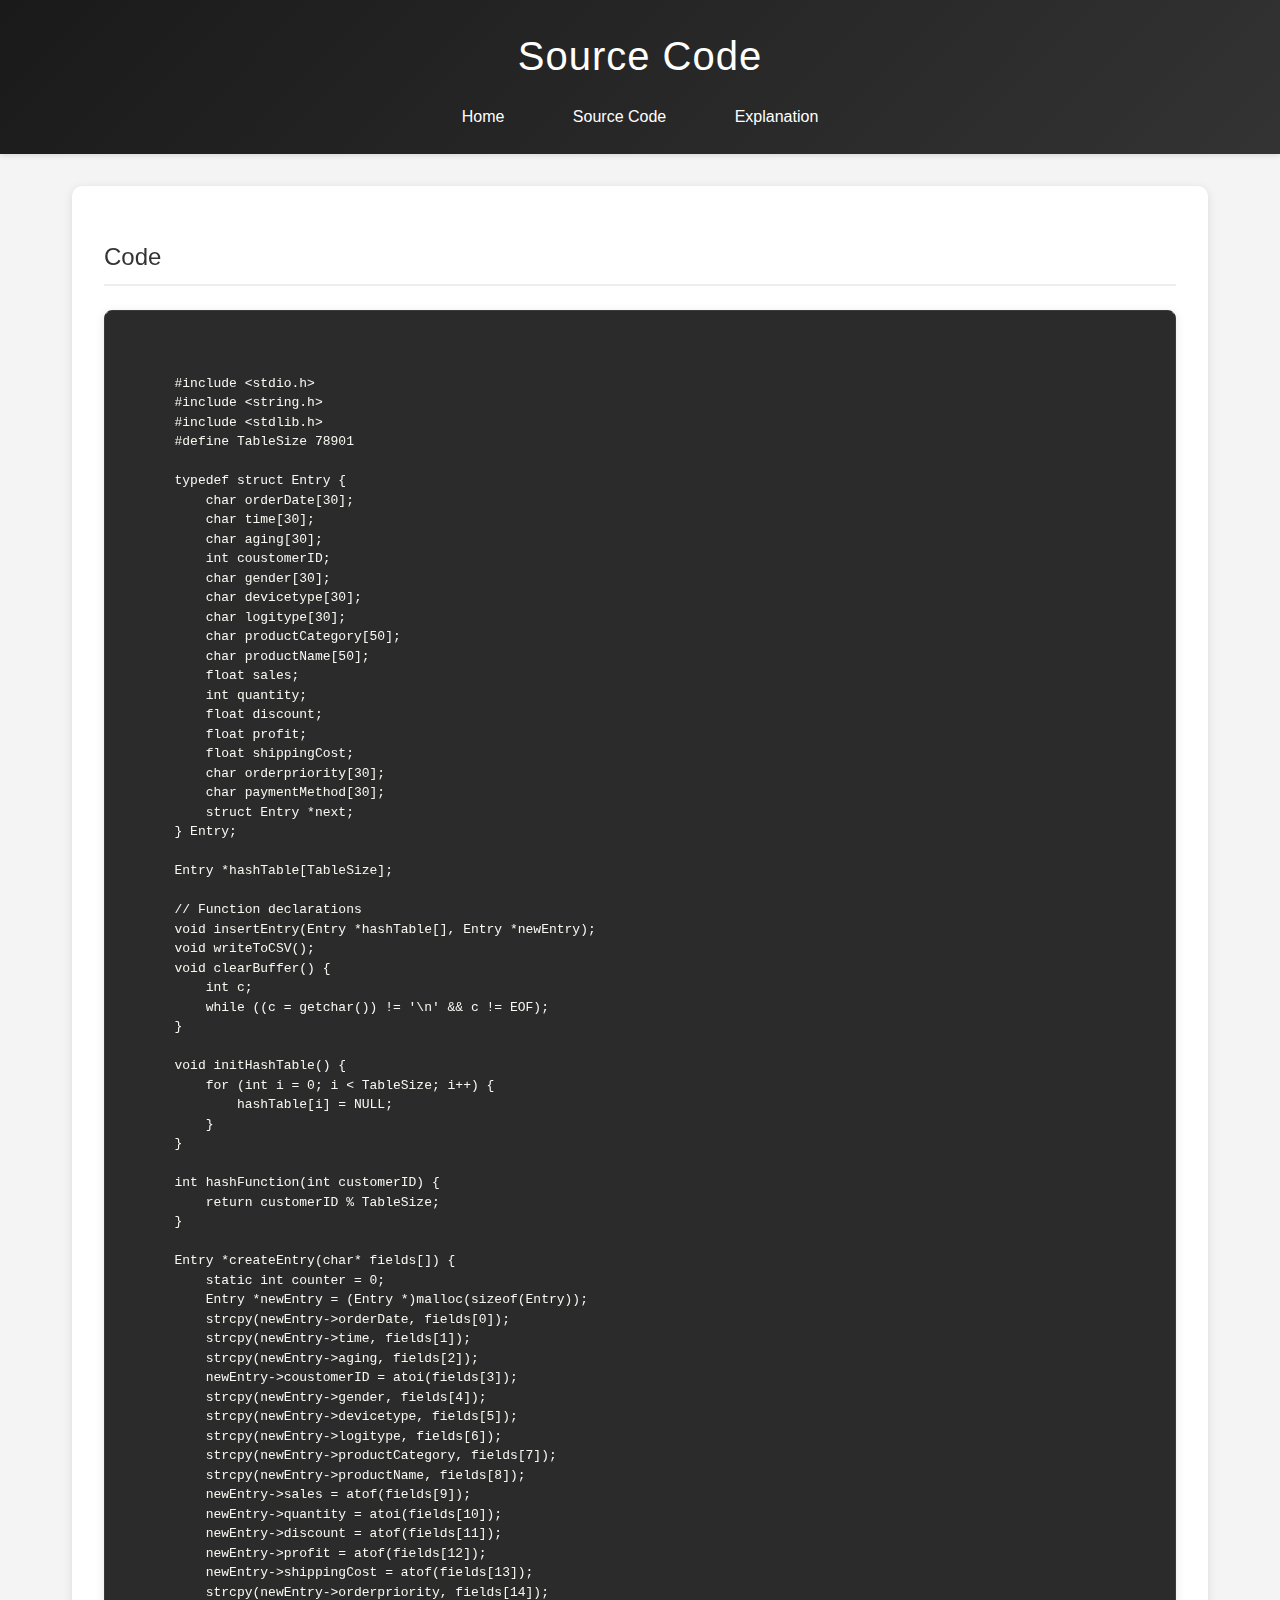
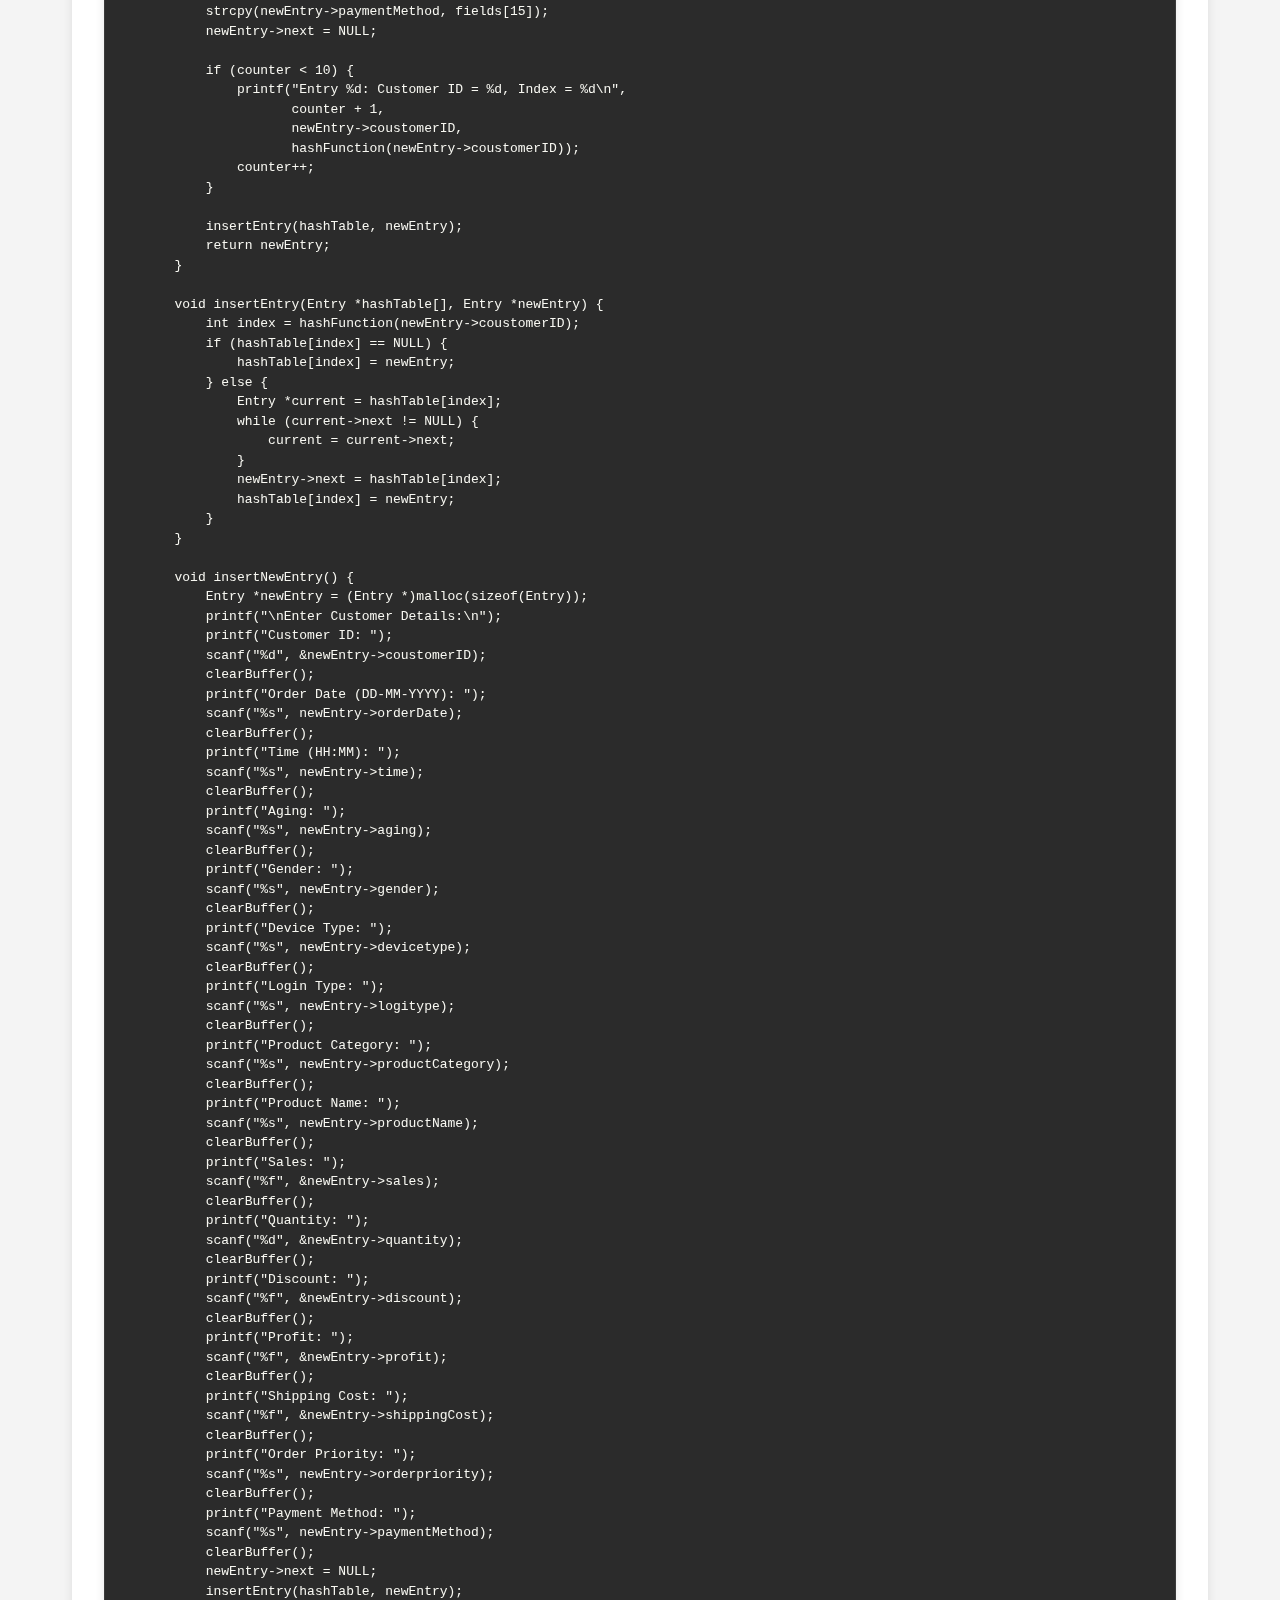
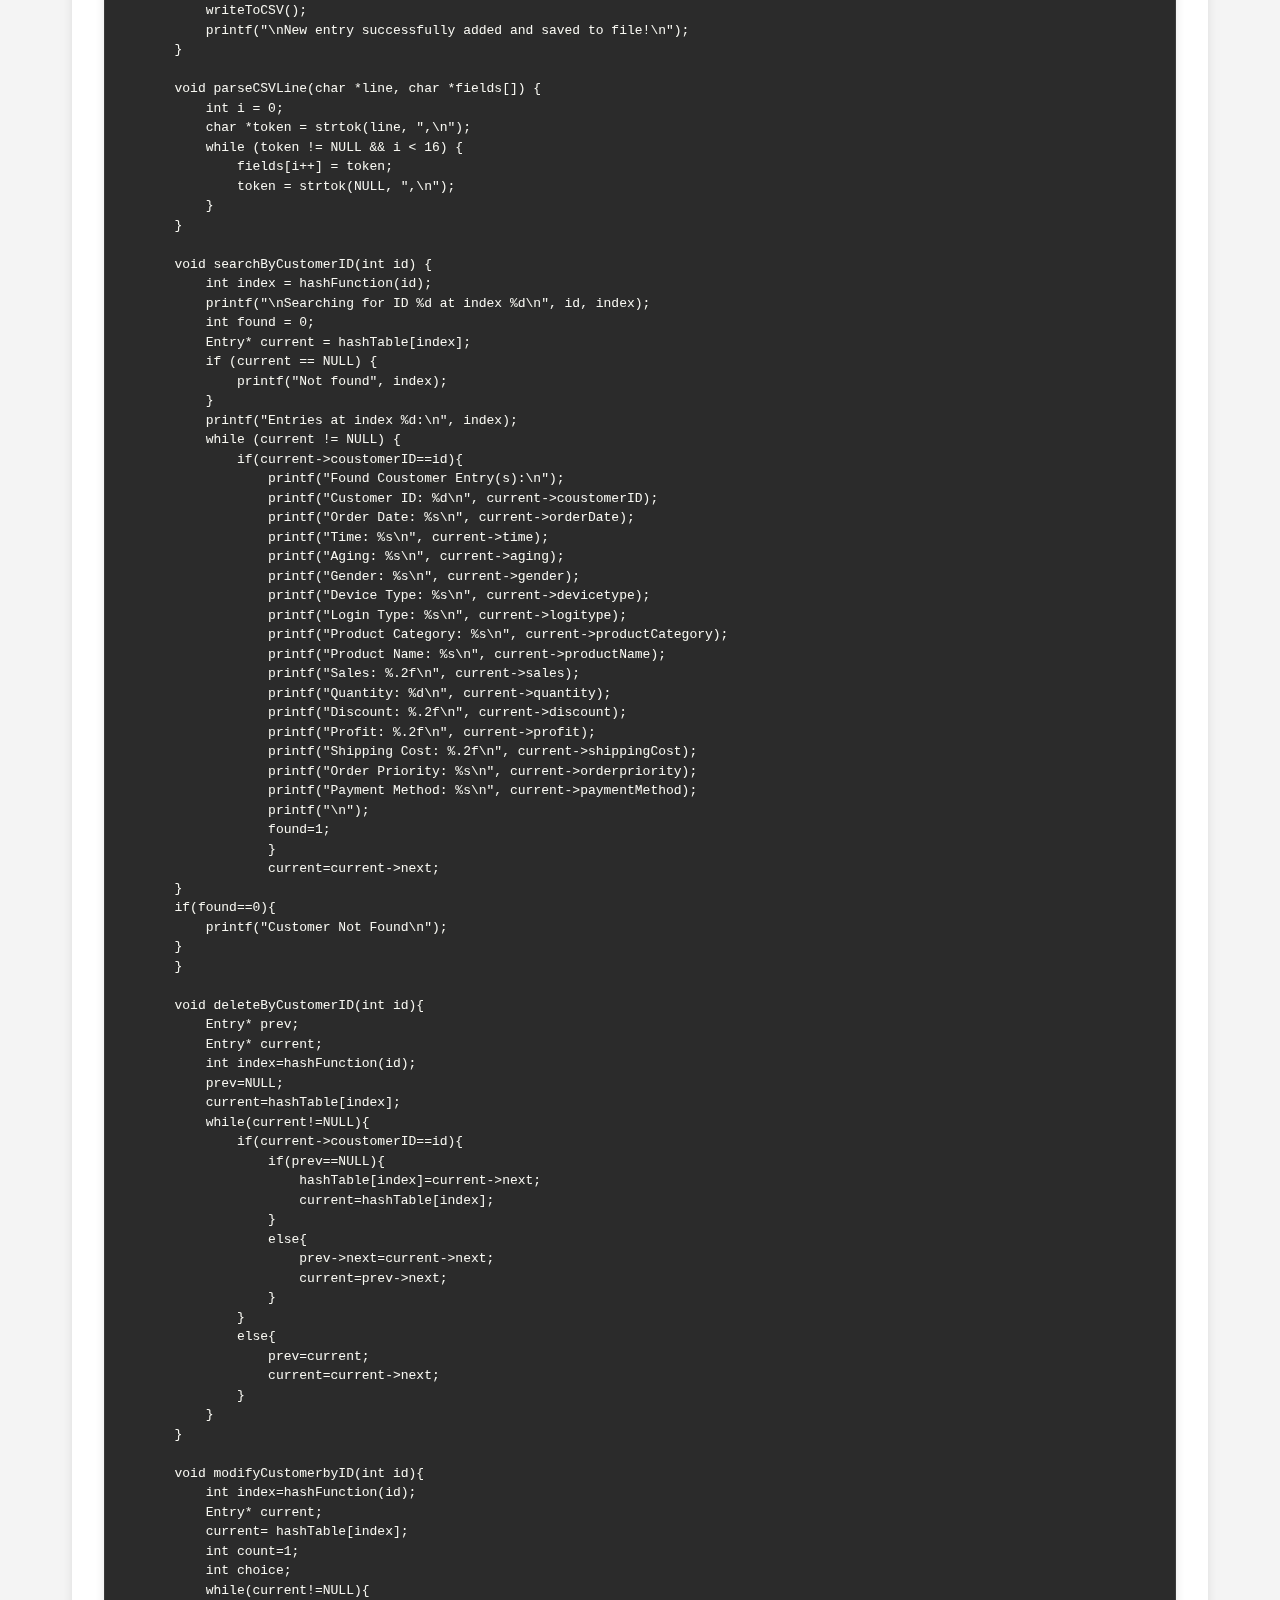
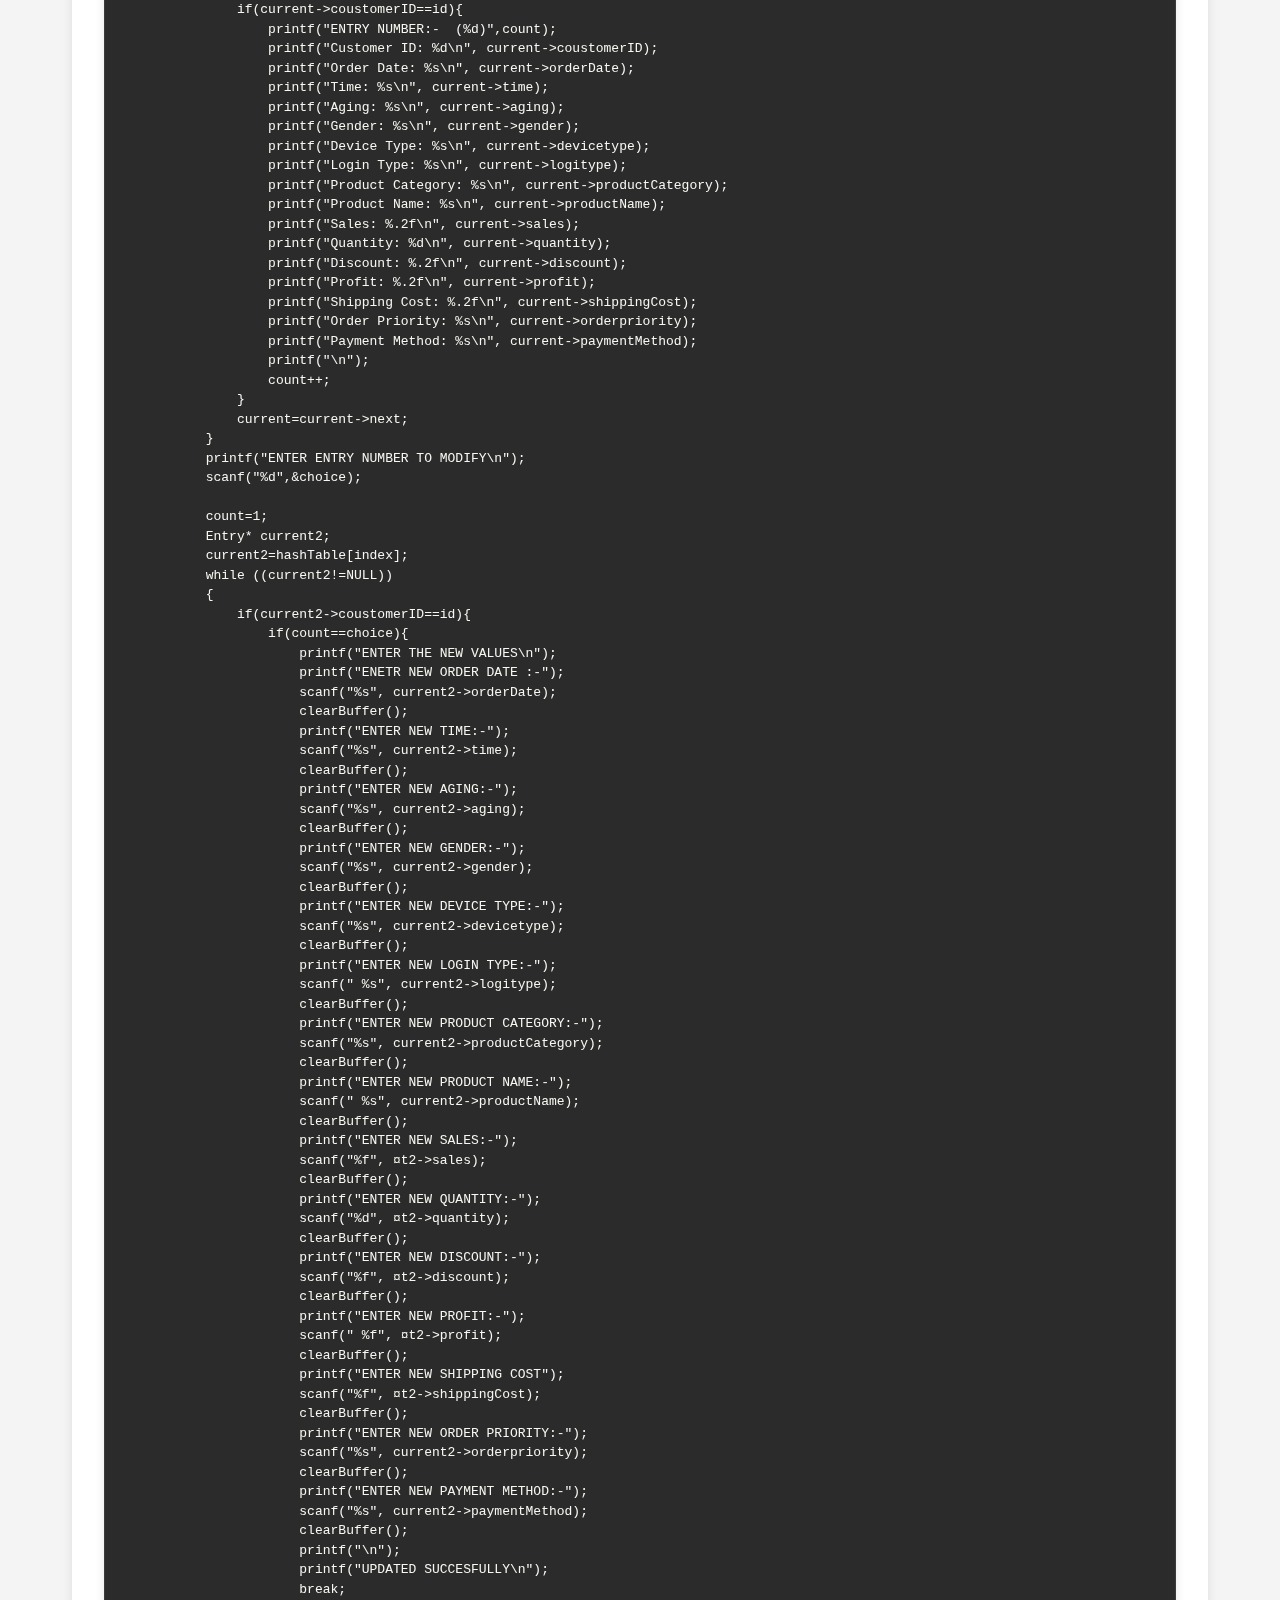
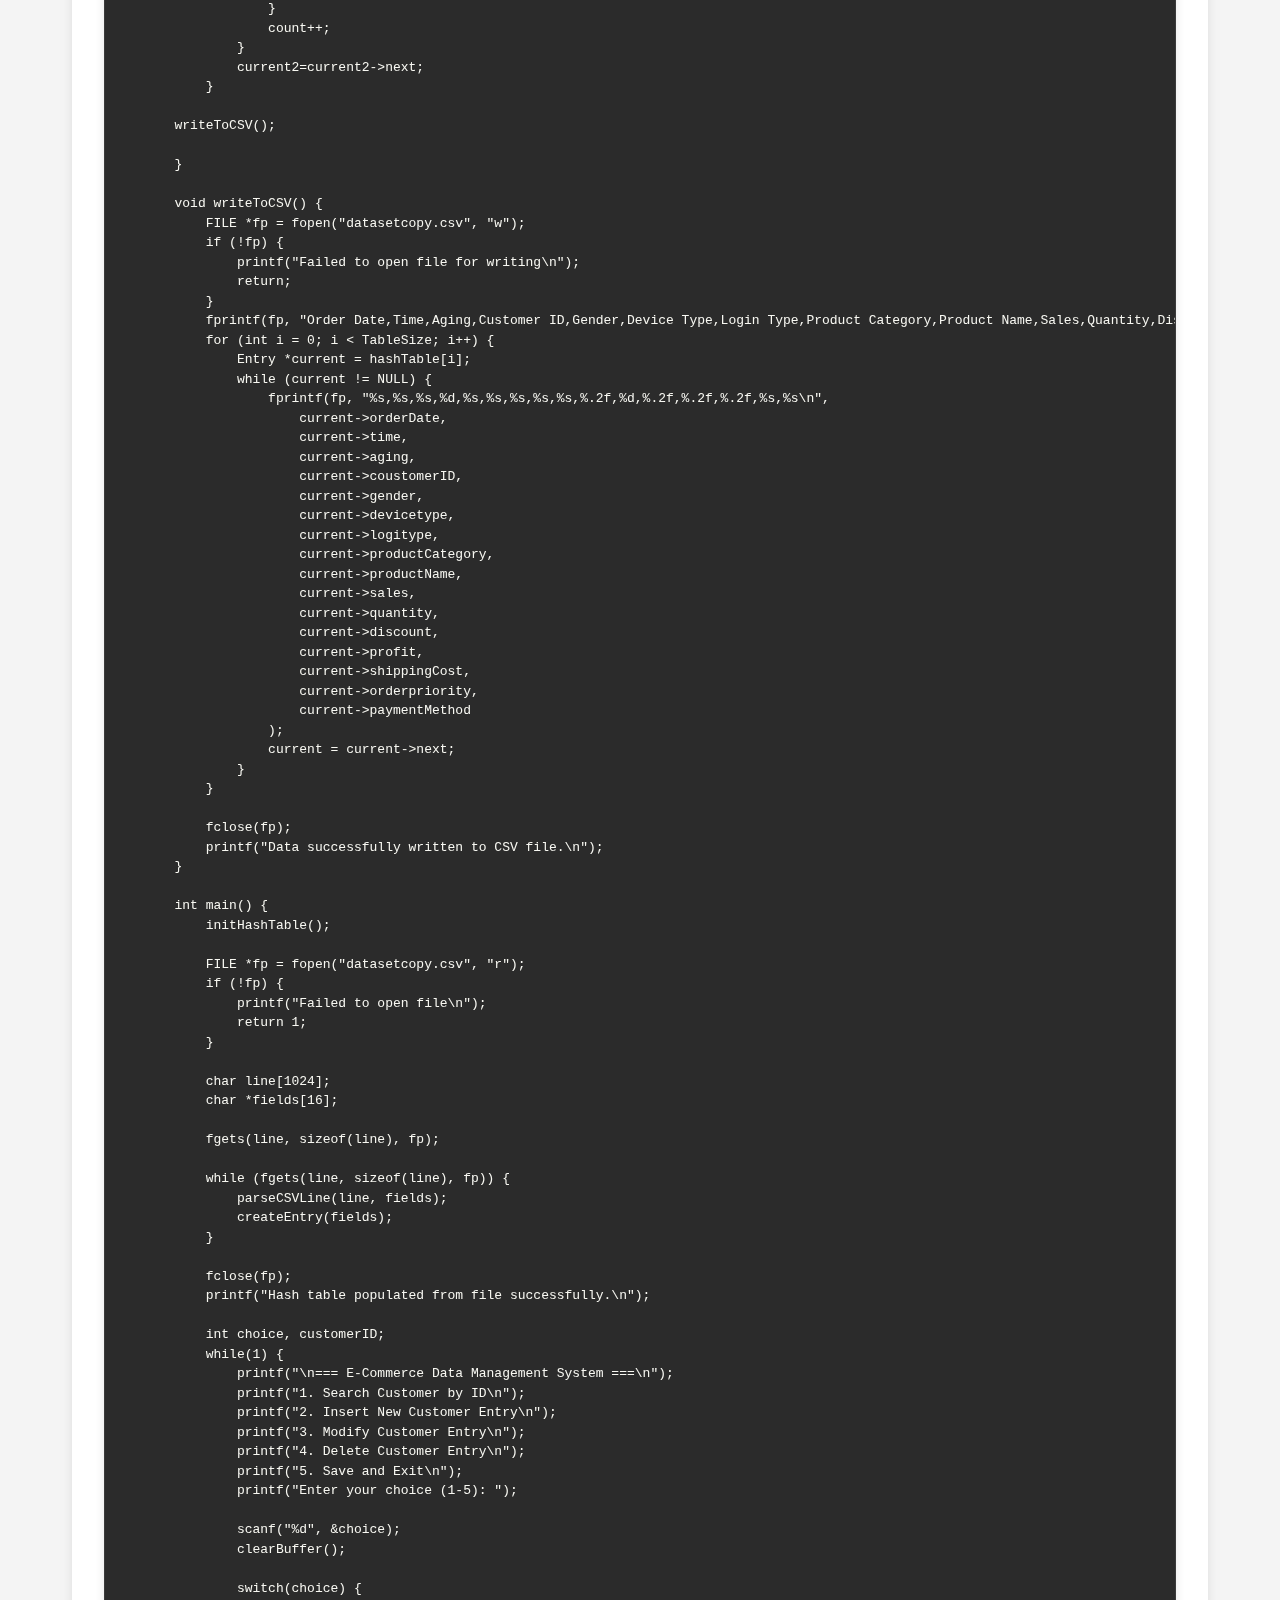
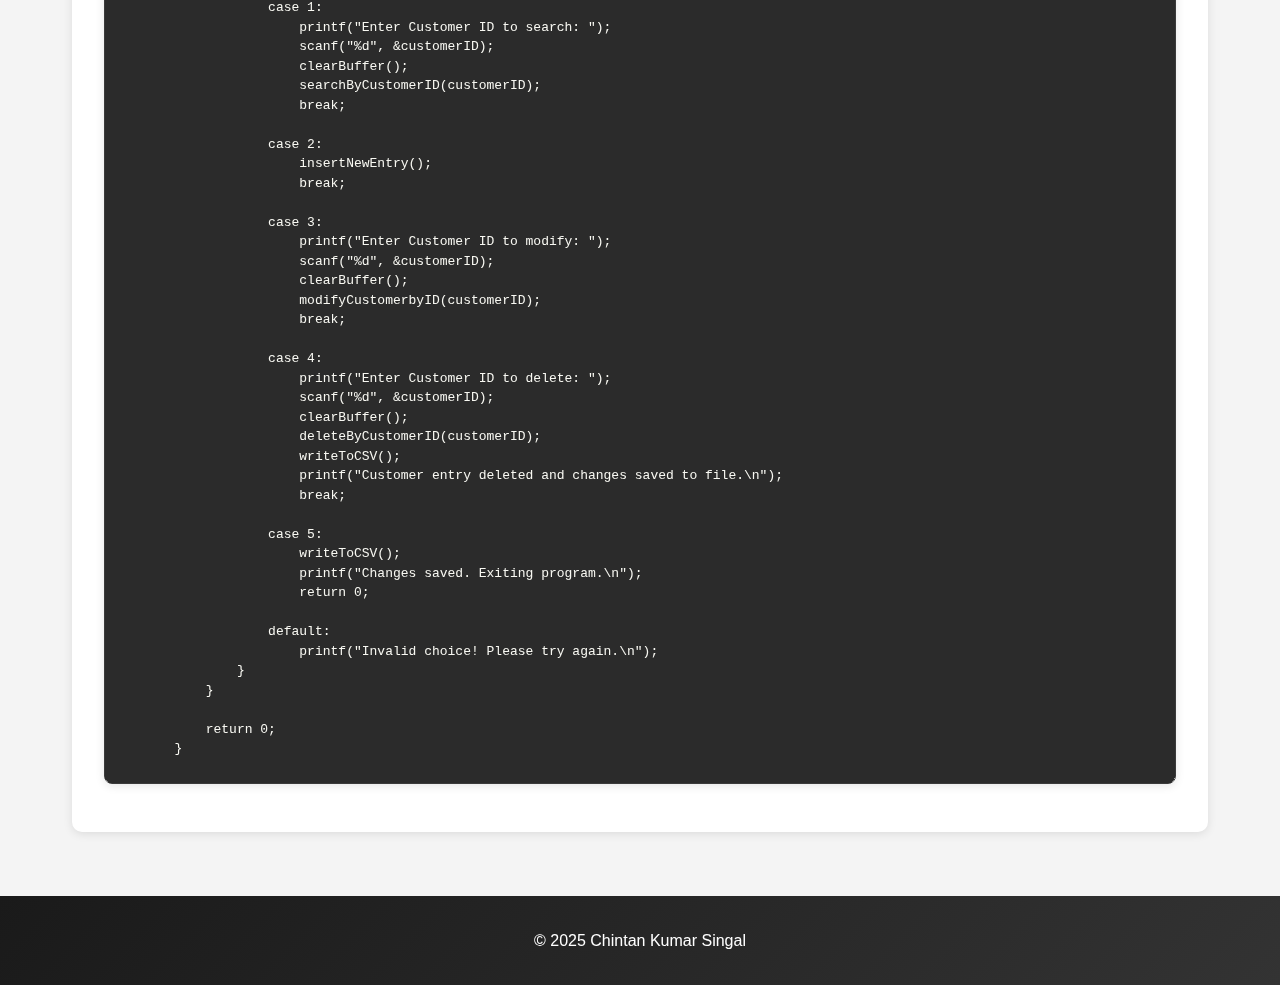
<file: source.html>
<!DOCTYPE html>
<html lang="en">
<head>
    <meta charset="UTF-8">
    <meta name="viewport" content="width=device-width, initial-scale=1.0">
    <title>Source Code</title>
    <link rel="stylesheet" href="style.css">
    <link rel="stylesheet" href="code-style.css">
</head>
<body>
    <header>
        <h1>Source Code</h1>
        <nav>
            <a href="index.html">Home</a>
            <a href="source.html">Source Code</a>
            <a href="explanation.html">Explanation</a>
        </nav>
    </header>
    <main>
        <section>
            <h2>Code</h2>
            <pre class="code-block"><code>
                
#include &lt;stdio.h&gt;
#include &lt;string.h&gt;
#include &lt;stdlib.h&gt;
#define TableSize 78901

typedef struct Entry {
    char orderDate[30];
    char time[30];
    char aging[30];
    int coustomerID;
    char gender[30];
    char devicetype[30];
    char logitype[30];
    char productCategory[50];
    char productName[50];
    float sales;
    int quantity;
    float discount;
    float profit;
    float shippingCost;
    char orderpriority[30];
    char paymentMethod[30];
    struct Entry *next;
} Entry;

Entry *hashTable[TableSize];

// Function declarations
void insertEntry(Entry *hashTable[], Entry *newEntry);
void writeToCSV();
void clearBuffer() {
    int c;
    while ((c = getchar()) != '\n' && c != EOF);
}

void initHashTable() {
    for (int i = 0; i < TableSize; i++) {
        hashTable[i] = NULL;
    }
}

int hashFunction(int customerID) {
    return customerID % TableSize;
}

Entry *createEntry(char* fields[]) {
    static int counter = 0;
    Entry *newEntry = (Entry *)malloc(sizeof(Entry));
    strcpy(newEntry->orderDate, fields[0]);
    strcpy(newEntry->time, fields[1]);
    strcpy(newEntry->aging, fields[2]);
    newEntry->coustomerID = atoi(fields[3]);
    strcpy(newEntry->gender, fields[4]);
    strcpy(newEntry->devicetype, fields[5]);
    strcpy(newEntry->logitype, fields[6]);
    strcpy(newEntry->productCategory, fields[7]);
    strcpy(newEntry->productName, fields[8]);
    newEntry->sales = atof(fields[9]);
    newEntry->quantity = atoi(fields[10]);
    newEntry->discount = atof(fields[11]);
    newEntry->profit = atof(fields[12]);
    newEntry->shippingCost = atof(fields[13]);
    strcpy(newEntry->orderpriority, fields[14]);
    strcpy(newEntry->paymentMethod, fields[15]);
    newEntry->next = NULL;

    if (counter < 10) {
        printf("Entry %d: Customer ID = %d, Index = %d\n", 
               counter + 1, 
               newEntry->coustomerID, 
               hashFunction(newEntry->coustomerID));
        counter++;
    }

    insertEntry(hashTable, newEntry);
    return newEntry;
}

void insertEntry(Entry *hashTable[], Entry *newEntry) {
    int index = hashFunction(newEntry->coustomerID);
    if (hashTable[index] == NULL) {
        hashTable[index] = newEntry;
    } else {
        Entry *current = hashTable[index];
        while (current->next != NULL) {
            current = current->next;
        }
        newEntry->next = hashTable[index];
        hashTable[index] = newEntry;
    }
}

void insertNewEntry() {
    Entry *newEntry = (Entry *)malloc(sizeof(Entry));
    printf("\nEnter Customer Details:\n");
    printf("Customer ID: ");
    scanf("%d", &newEntry->coustomerID);
    clearBuffer();
    printf("Order Date (DD-MM-YYYY): ");
    scanf("%s", newEntry->orderDate);
    clearBuffer();
    printf("Time (HH:MM): ");
    scanf("%s", newEntry->time);
    clearBuffer();
    printf("Aging: ");
    scanf("%s", newEntry->aging);
    clearBuffer();
    printf("Gender: ");
    scanf("%s", newEntry->gender);
    clearBuffer();
    printf("Device Type: ");
    scanf("%s", newEntry->devicetype);
    clearBuffer();
    printf("Login Type: ");
    scanf("%s", newEntry->logitype);
    clearBuffer();
    printf("Product Category: ");
    scanf("%s", newEntry->productCategory);
    clearBuffer();
    printf("Product Name: ");
    scanf("%s", newEntry->productName);
    clearBuffer();
    printf("Sales: ");
    scanf("%f", &newEntry->sales);
    clearBuffer();
    printf("Quantity: ");
    scanf("%d", &newEntry->quantity);
    clearBuffer();
    printf("Discount: ");
    scanf("%f", &newEntry->discount);
    clearBuffer();
    printf("Profit: ");
    scanf("%f", &newEntry->profit);
    clearBuffer();
    printf("Shipping Cost: ");
    scanf("%f", &newEntry->shippingCost);
    clearBuffer();
    printf("Order Priority: ");
    scanf("%s", newEntry->orderpriority);
    clearBuffer();
    printf("Payment Method: ");
    scanf("%s", newEntry->paymentMethod);
    clearBuffer();
    newEntry->next = NULL;
    insertEntry(hashTable, newEntry);
    writeToCSV();
    printf("\nNew entry successfully added and saved to file!\n");
}

void parseCSVLine(char *line, char *fields[]) {
    int i = 0;
    char *token = strtok(line, ",\n");
    while (token != NULL && i < 16) {
        fields[i++] = token;
        token = strtok(NULL, ",\n");
    }
}

void searchByCustomerID(int id) {
    int index = hashFunction(id);
    printf("\nSearching for ID %d at index %d\n", id, index);
    int found = 0;
    Entry* current = hashTable[index]; 
    if (current == NULL) {
        printf("Not found", index);
    }
    printf("Entries at index %d:\n", index);
    while (current != NULL) {
        if(current->coustomerID==id){
            printf("Found Coustomer Entry(s):\n");
            printf("Customer ID: %d\n", current->coustomerID);
            printf("Order Date: %s\n", current->orderDate);
            printf("Time: %s\n", current->time);
            printf("Aging: %s\n", current->aging);
            printf("Gender: %s\n", current->gender);
            printf("Device Type: %s\n", current->devicetype);
            printf("Login Type: %s\n", current->logitype);
            printf("Product Category: %s\n", current->productCategory);
            printf("Product Name: %s\n", current->productName);
            printf("Sales: %.2f\n", current->sales);
            printf("Quantity: %d\n", current->quantity);
            printf("Discount: %.2f\n", current->discount);
            printf("Profit: %.2f\n", current->profit);
            printf("Shipping Cost: %.2f\n", current->shippingCost);
            printf("Order Priority: %s\n", current->orderpriority);
            printf("Payment Method: %s\n", current->paymentMethod);
            printf("\n");
            found=1;
            }
            current=current->next;
}
if(found==0){
    printf("Customer Not Found\n");
}
}

void deleteByCustomerID(int id){
    Entry* prev;
    Entry* current;
    int index=hashFunction(id);
    prev=NULL;
    current=hashTable[index];
    while(current!=NULL){
        if(current->coustomerID==id){
            if(prev==NULL){
                hashTable[index]=current->next;
                current=hashTable[index];
            }
            else{
                prev->next=current->next;
                current=prev->next;
            }
        }
        else{
            prev=current;
            current=current->next;
        }
    }
}

void modifyCustomerbyID(int id){
    int index=hashFunction(id);
    Entry* current;
    current= hashTable[index];
    int count=1;
    int choice;
    while(current!=NULL){
        if(current->coustomerID==id){
            printf("ENTRY NUMBER:-  (%d)",count);
            printf("Customer ID: %d\n", current->coustomerID);
            printf("Order Date: %s\n", current->orderDate);
            printf("Time: %s\n", current->time);
            printf("Aging: %s\n", current->aging);
            printf("Gender: %s\n", current->gender);
            printf("Device Type: %s\n", current->devicetype);
            printf("Login Type: %s\n", current->logitype);
            printf("Product Category: %s\n", current->productCategory);
            printf("Product Name: %s\n", current->productName);
            printf("Sales: %.2f\n", current->sales);
            printf("Quantity: %d\n", current->quantity);
            printf("Discount: %.2f\n", current->discount);
            printf("Profit: %.2f\n", current->profit);
            printf("Shipping Cost: %.2f\n", current->shippingCost);
            printf("Order Priority: %s\n", current->orderpriority);
            printf("Payment Method: %s\n", current->paymentMethod);
            printf("\n");
            count++;
        }
        current=current->next;
    }
    printf("ENTER ENTRY NUMBER TO MODIFY\n");
    scanf("%d",&choice);

    count=1;
    Entry* current2;
    current2=hashTable[index];
    while ((current2!=NULL))
    {
        if(current2->coustomerID==id){
            if(count==choice){
                printf("ENTER THE NEW VALUES\n");
                printf("ENETR NEW ORDER DATE :-");
                scanf("%s", current2->orderDate);
                clearBuffer();
                printf("ENTER NEW TIME:-");
                scanf("%s", current2->time);
                clearBuffer();
                printf("ENTER NEW AGING:-");
                scanf("%s", current2->aging);
                clearBuffer();
                printf("ENTER NEW GENDER:-");
                scanf("%s", current2->gender);
                clearBuffer();
                printf("ENTER NEW DEVICE TYPE:-");
                scanf("%s", current2->devicetype);
                clearBuffer();
                printf("ENTER NEW LOGIN TYPE:-");
                scanf(" %s", current2->logitype);
                clearBuffer();
                printf("ENTER NEW PRODUCT CATEGORY:-");
                scanf("%s", current2->productCategory);
                clearBuffer();
                printf("ENTER NEW PRODUCT NAME:-");
                scanf(" %s", current2->productName);
                clearBuffer();
                printf("ENTER NEW SALES:-");
                scanf("%f", &current2->sales);
                clearBuffer();
                printf("ENTER NEW QUANTITY:-");
                scanf("%d", &current2->quantity);
                clearBuffer();
                printf("ENTER NEW DISCOUNT:-");
                scanf("%f", &current2->discount);
                clearBuffer();
                printf("ENTER NEW PROFIT:-");
                scanf(" %f", &current2->profit);
                clearBuffer();
                printf("ENTER NEW SHIPPING COST");
                scanf("%f", &current2->shippingCost);
                clearBuffer();
                printf("ENTER NEW ORDER PRIORITY:-");
                scanf("%s", current2->orderpriority);
                clearBuffer();
                printf("ENTER NEW PAYMENT METHOD:-");
                scanf("%s", current2->paymentMethod);
                clearBuffer();
                printf("\n");
                printf("UPDATED SUCCESFULLY\n");
                break;
            }
            count++;
        }
        current2=current2->next;
    }
    
writeToCSV();   

}

void writeToCSV() {
    FILE *fp = fopen("datasetcopy.csv", "w");
    if (!fp) {
        printf("Failed to open file for writing\n");
        return;
    }
    fprintf(fp, "Order Date,Time,Aging,Customer ID,Gender,Device Type,Login Type,Product Category,Product Name,Sales,Quantity,Discount,Profit,Shipping Cost,Order Priority,Payment Method\n");
    for (int i = 0; i < TableSize; i++) {
        Entry *current = hashTable[i];
        while (current != NULL) {
            fprintf(fp, "%s,%s,%s,%d,%s,%s,%s,%s,%s,%.2f,%d,%.2f,%.2f,%.2f,%s,%s\n",
                current->orderDate,
                current->time,
                current->aging,
                current->coustomerID,
                current->gender,
                current->devicetype,
                current->logitype,
                current->productCategory,
                current->productName,
                current->sales,
                current->quantity,
                current->discount,
                current->profit,
                current->shippingCost,
                current->orderpriority,
                current->paymentMethod
            );
            current = current->next;
        }
    }

    fclose(fp);
    printf("Data successfully written to CSV file.\n");
}

int main() {
    initHashTable();
    
    FILE *fp = fopen("datasetcopy.csv", "r");
    if (!fp) {
        printf("Failed to open file\n");
        return 1;
    }

    char line[1024];
    char *fields[16];

    fgets(line, sizeof(line), fp); 

    while (fgets(line, sizeof(line), fp)) {
        parseCSVLine(line, fields);
        createEntry(fields);
    }

    fclose(fp);
    printf("Hash table populated from file successfully.\n");

    int choice, customerID;
    while(1) {
        printf("\n=== E-Commerce Data Management System ===\n");
        printf("1. Search Customer by ID\n");
        printf("2. Insert New Customer Entry\n");
        printf("3. Modify Customer Entry\n");
        printf("4. Delete Customer Entry\n");
        printf("5. Save and Exit\n");
        printf("Enter your choice (1-5): ");
        
        scanf("%d", &choice);
        clearBuffer();

        switch(choice) {
            case 1:
                printf("Enter Customer ID to search: ");
                scanf("%d", &customerID);
                clearBuffer();
                searchByCustomerID(customerID);
                break;
                
            case 2:
                insertNewEntry();
                break;
                
            case 3:
                printf("Enter Customer ID to modify: ");
                scanf("%d", &customerID);
                clearBuffer();
                modifyCustomerbyID(customerID);
                break;
                
            case 4:
                printf("Enter Customer ID to delete: ");
                scanf("%d", &customerID);
                clearBuffer();
                deleteByCustomerID(customerID);
                writeToCSV();
                printf("Customer entry deleted and changes saved to file.\n");
                break;
                
            case 5:
                writeToCSV();
                printf("Changes saved. Exiting program.\n");
                return 0;
                
            default:
                printf("Invalid choice! Please try again.\n");
        }
    }

    return 0;
}
</code></pre>
        </section>
    </main>
    <footer>
        <p>© 2025 Chintan Kumar Singal</p>
    </footer>
</body>
</html>
</file>
<file: style.css>
body {
    font-family: 'Segoe UI', Arial, sans-serif;
    line-height: 1.6;
    margin: 0;
    padding: 0;
    background-color: #f8f9fa;
    color: #333;
    display: flex;
    flex-direction: column;
    min-height: 100vh;
}

header {
    background: linear-gradient(135deg, #1a1a1a, #333);
    color: #fff;
    padding: 1.5rem 0;
    text-align: center;
    box-shadow: 0 2px 5px rgba(0, 0, 0, 0.1);
}

header h1 {
    margin: 0;
    font-size: 2.5rem;
    font-weight: 300;
    letter-spacing: 1px;
}

nav {
    margin-top: 1rem;
}

nav a {
    color: #fff;
    margin: 0 1rem;
    text-decoration: none;
    padding: 0.5rem 1rem;
    border-radius: 20px;
    transition: all 0.3s ease;
    font-weight: 500;
}

nav a:hover {
    background-color: rgba(255, 255, 255, 0.1);
    transform: translateY(-2px);
}

main {
    padding: 2rem;
    flex: 1;
    max-width: 1200px;
    margin: 0 auto;
    width: 100%;
    box-sizing: border-box;
}

section {
    background: white;
    border-radius: 10px;
    box-shadow: 0 2px 15px rgba(0, 0, 0, 0.08);
    padding: 2rem;
    margin-bottom: 2rem;
    transition: transform 0.3s ease;
}

section:hover {
    transform: translateY(-5px);
}

h2 {
    color: #2c3e50;
    margin-bottom: 1.5rem;
    padding-bottom: 0.5rem;
    border-bottom: 2px solid #eee;
    font-weight: 500;
}

footer {
    text-align: center;
    padding: 1.5rem 0;
    background: linear-gradient(135deg, #1a1a1a, #333);
    color: #fff;
    width: 100%;
    margin-top: auto;
}

/* Responsive Design */
@media (max-width: 768px) {
    header h1 {
        font-size: 2rem;
    }

    main {
        padding: 1rem;
    }

    nav a {
        display: inline-block;
        margin: 0.5rem;
    }

    section {
        padding: 1.5rem;
    }
}

@media (max-width: 480px) {
    header h1 {
        font-size: 1.5rem;
    }

    nav {
        display: flex;
        flex-direction: column;
        align-items: center;
    }

    nav a {
        margin: 0.25rem;
    }
}
</file>
<file: code-style.css>
body {
    font-family: Arial, sans-serif;
    line-height: 1.6;
    margin: 0;
    padding: 0;
    background-color: #f4f4f4;
    color: #333;
    display: flex;
    flex-direction: column;
    min-height: 100vh;
}

header {
    background: linear-gradient(135deg, #1a1a1a, #333);
    color: #fff;
    padding: 1.5rem 0;
    text-align: center;
    box-shadow: 0 2px 5px rgba(0, 0, 0, 0.1);
}

nav {
    margin-top: 1rem;
}

nav a {
    color: #fff;
    margin: 0 1rem;
    text-decoration: none;
    padding: 0.5rem 1rem;
    border-radius: 20px;
    transition: background-color 0.3s;
}

nav a:hover {
    background-color: rgba(255, 255, 255, 0.1);
    text-decoration: none;
}

main {
    padding: 2rem;
    flex: 1;
    max-width: 1200px;
    margin: 0 auto;
    width: 100%;
}

section {
    background: white;
    border-radius: 10px;
    box-shadow: 0 2px 10px rgba(0, 0, 0, 0.1);
    padding: 2rem;
    margin-bottom: 2rem;
}

h2 {
    color: #333;
    margin-bottom: 1.5rem;
    padding-bottom: 0.5rem;
    border-bottom: 2px solid #eee;
}

footer {
    text-align: center;
    padding: 1rem 0;
    background: linear-gradient(135deg, #1a1a1a, #333);
    color: #fff;
    width: 100%;
    margin-top: auto;
}

.code-block {
    background: #2b2b2b;
    color: #f8f8f2;
    padding: 1.5rem;
    border-radius: 8px;
    overflow-x: auto;
    font-family: 'Consolas', 'Monaco', monospace;
    line-height: 1.5;
    margin: 1rem 0;
    border: 1px solid #3b3b3b;
    box-shadow: 0 2px 10px rgba(0, 0, 0, 0.1);
}

.code-block code {
    display: block;
    white-space: pre;
}

/* Syntax highlighting */
.code-block .keyword {
    color: #c678dd; /* purple for keywords */
}

.code-block .string {
    color: #98c379; /* green for strings */
}

.code-block .comment {
    color: #5c6370; /* grey for comments */
    font-style: italic;
}

.code-block .function {
    color: #61afef; /* blue for functions */
}

.code-block .number {
    color: #d19a66; /* orange for numbers */
}

.code-block .type {
    color: #e5c07b; /* yellow for types */
}

/* Add line numbers */
.code-block {
    counter-reset: line;
}

.code-block code {
    position: relative;
    padding-left: 3.5em;
}

.code-block code > * {
    position: relative;
}

.code-block code > *:before {
    content: counter(line);
    counter-increment: line;
    position: absolute;
    left: -3em;
    width: 2.5em;
    text-align: right;
    color: #495162;
    padding-right: 1em;
    border-right: 1px solid #3e4451;
    user-select: none;
}

/* Responsive Design */
@media (max-width: 768px) {
    main {
        padding: 1rem;
    }

    section {
        padding: 1rem;
    }

    .code-block {
        padding: 1rem;
    }

    nav a {
        display: inline-block;
        margin: 0.5rem;
    }
}
</file>
